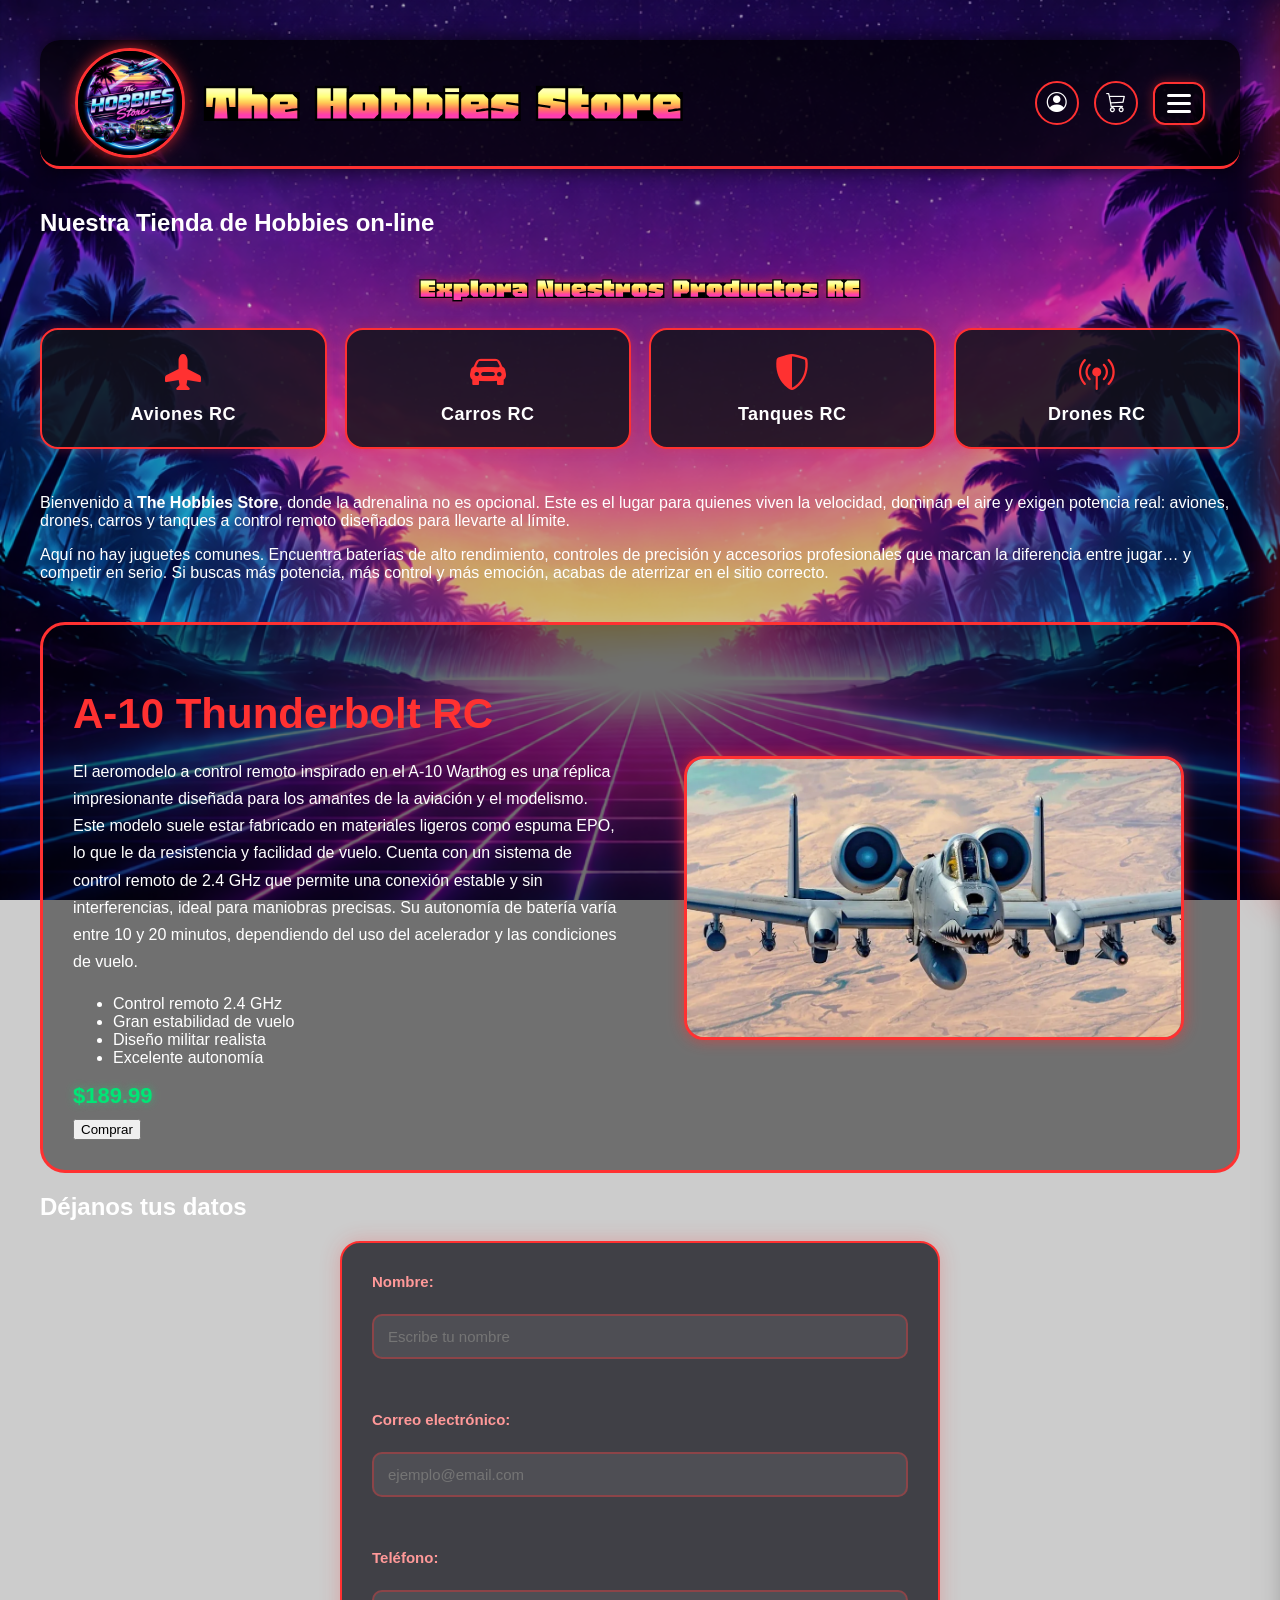
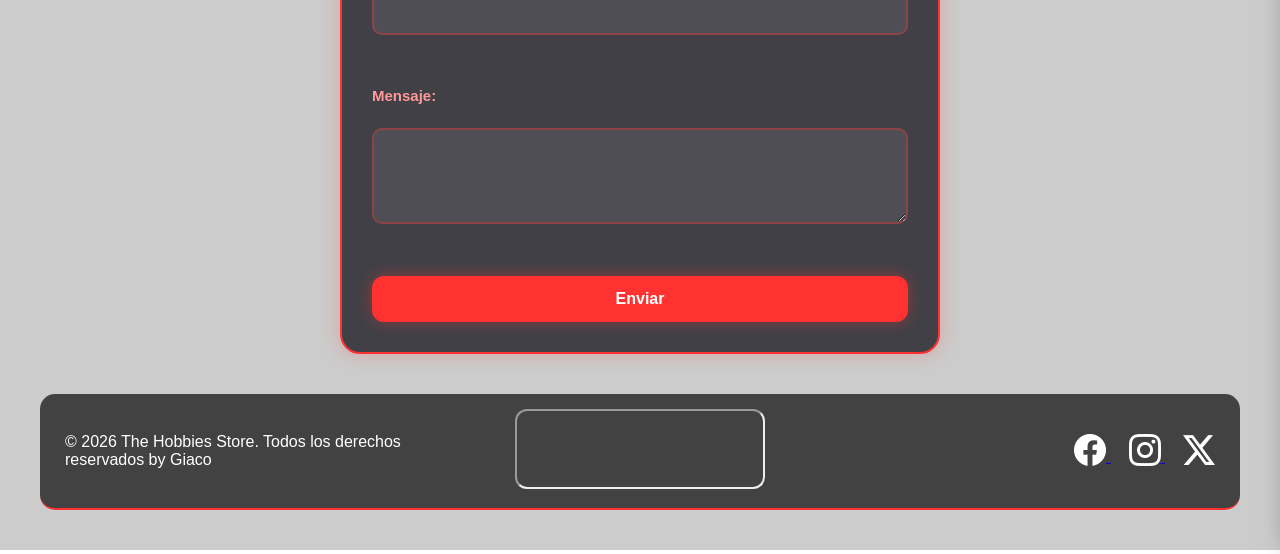
<file: index.html>
<!DOCTYPE html>
<html lang="es">
<head>
  <meta charset="UTF-8">
  <meta name="viewport" content="width=device-width, initial-scale=1.0">
  <meta name="description"
content="The Hobbies Store - Tienda de hobbies retro y neón con carros RC, tanques RC y productos coleccionables.">
   <meta name="Giaco"
content="Alejandro Navas">
  <title>The Hobbies Store</title>
 
  <link rel="stylesheet" href="css/styles.css">
  <link rel="shortcut icon" href="assets/Tienda de hobbies retro y neón.png" />
  <link href="https://fonts.googleapis.com/css2?family=Honk&display=swap" rel="stylesheet">
  <link rel="stylesheet" href="https://cdn.jsdelivr.net/npm/bootstrap-icons@1.11.1/font/bootstrap-icons.css">

</head>

<body>

<header class="header">

  <div class="logo-container">
    <img src="assets/Tienda de hobbies retro y neón.png" class="logo" alt="The Hobbies Store">
    <h1>The Hobbies Store</h1>
  </div>

  <!-- HEADER ACTIONS: LOGIN + CART -->
  <div class="header-actions">
    <span class="user-name" id="user-name"></span>
    <button class="logout-btn" id="logout-btn" style="display:none;" title="Cerrar sesión">Salir</button>
    <button id="login-btn" title="Iniciar sesión">
      <i class="bi bi-person-circle"></i>
    </button>
    <button id="cart-btn" title="Carrito de compras">
      <i class="bi bi-cart3"></i>
      <span id="cart-badge">0</span>
    </button>
  </div>

  <!-- HAMBURGER BUTTON -->
  <button class="hamburger" id="hamburger-btn" aria-label="Menú" aria-expanded="false">
    <span></span>
    <span></span>
    <span></span>
  </button>

  <!-- OFF-CANVAS NAV DRAWER -->
  <nav class="nav-menu" id="nav-menu">
    <div class="drawer-header">
      <span>Menú</span>
      <button class="drawer-close" aria-label="Cerrar menú">&times;</button>
    </div>
    <a href="index.html"><i class="bi bi-house-door-fill"></i> Inicio</a>
    <a href="aviones.html"><i class="bi bi-airplane-fill"></i> Aviones</a>
    <a href="carros.html"><i class="bi bi-car-front-fill"></i> Carros</a>
    <a href="Tanques.html"><i class="bi bi-shield-shaded"></i> Tanques</a>
    <a href="Drones.html"><i class="bi bi-broadcast-pin"></i> Drones</a>
    <a href="galeria.html"><i class="bi bi-images"></i> Galería</a>
  </nav>

</header>

<!-- LOGIN MODAL -->
<div class="login-modal" id="login-modal">
  <div class="login-modal-content">
    <button class="modal-close" id="login-close">&times;</button>
    
    <!-- Login Form -->
    <form id="login-form">
      <h2>Iniciar Sesión</h2>
      <label for="login-email">Correo electrónico</label>
      <input type="email" id="login-email" placeholder="ejemplo@email.com" required>
      <label for="login-pass">Contraseña</label>
      <input type="password" id="login-pass" placeholder="Tu contraseña" required>
      <button type="submit" class="login-submit">Entrar</button>
      <p class="switch-form">¿No tienes cuenta? <a href="#" id="show-register">Crear cuenta</a></p>
    </form>

    <!-- Register Form -->
    <form id="register-form" style="display:none;">
      <h2>Crear Cuenta</h2>
      <label for="reg-name">Nombre</label>
      <input type="text" id="reg-name" placeholder="Tu nombre" required>
      <label for="reg-email">Correo electrónico</label>
      <input type="email" id="reg-email" placeholder="ejemplo@email.com" required>
      <label for="reg-pass">Contraseña</label>
      <input type="password" id="reg-pass" placeholder="Crea una contraseña" required>
      <button type="submit" class="login-submit">Registrarse</button>
      <p class="switch-form">¿Ya tienes cuenta? <a href="#" id="show-login">Iniciar sesión</a></p>
    </form>
  </div>
</div>

<!-- CART PANEL -->
<div class="cart-panel" id="cart-panel">
  <div class="cart-panel-header">
    <h2>🛒 Mi Carrito</h2>
    <button class="cart-close-btn" id="cart-close">&times;</button>
  </div>
  <div class="cart-panel-body" id="cart-items">
    <p class="cart-empty">Tu carrito está vacío</p>
  </div>
  <div class="cart-panel-footer">
    <div class="cart-total" id="cart-total"></div>
    <button class="cart-clear-btn" id="cart-clear">Vaciar carrito</button>
  </div>
</div>

<h2><strong>Nuestra Tienda de Hobbies on-line</strong></h2>

<!-- CATEGORIAS DE PRODUCTOS -->
<section class="categories-nav">
  <h3>Explora Nuestros Productos RC</h3>
  <div class="category-cards">
    <a href="aviones.html" class="cat-card">
      <i class="bi bi-airplane-fill"></i>
      <span>Aviones RC</span>
    </a>
    <a href="carros.html" class="cat-card">
      <i class="bi bi-car-front-fill"></i>
      <span>Carros RC</span>
    </a>
    <a href="Tanques.html" class="cat-card">
      <i class="bi bi-shield-shaded"></i>
      <span>Tanques RC</span>
    </a>
    <a href="Drones.html" class="cat-card">
      <i class="bi bi-broadcast-pin"></i>
      <span>Drones RC</span>
    </a>
  </div>
</section>

<p>
Bienvenido a <strong>The Hobbies Store</strong>, donde la adrenalina no es opcional. Este es el lugar para quienes viven la velocidad, dominan el aire y exigen potencia real: aviones, drones, carros y tanques a control remoto diseñados para llevarte al límite.
</p>

<p>
Aquí no hay juguetes comunes. Encuentra baterías de alto rendimiento, controles de precisión y accesorios profesionales que marcan la diferencia entre jugar… y competir en serio. Si buscas más potencia, más control y más emoción, acabas de aterrizar en el sitio correcto.
</p>

<section class="featured-card">

    <div class="featured-text">

        <h2>A-10 Thunderbolt RC</h2>

        <p>
           El aeromodelo a control remoto inspirado en el A-10 Warthog es una réplica impresionante diseñada para los amantes de la aviación y el modelismo. Este modelo suele estar fabricado en materiales ligeros como espuma EPO, lo que le da resistencia y facilidad de vuelo. Cuenta con un sistema de control remoto de 2.4 GHz que permite una conexión estable y sin interferencias, ideal para maniobras precisas. Su autonomía de batería varía entre 10 y 20 minutos, dependiendo del uso del acelerador y las condiciones de vuelo.
        </p>

        <ul>

            <li>Control remoto 2.4 GHz</li>

            <li>Gran estabilidad de vuelo</li>

            <li>Diseño militar realista</li>

            <li>Excelente autonomía</li>

        </ul>

        <span class="product-price" data-price="189.99">$189.99</span>

        <button class="buy-btn">

            Comprar

        </button>

    </div>

    <div class="featured-image">

        <img src="assets\a10 hd2.webp" alt="A-10 Thunderbolt RC">

    </div>

</section>

   
  

<h2>Déjanos tus datos</h2>

<div class="formulario" id="contacto">
<form>

<label>Nombre:</label><br>
<input type="text" placeholder="Escribe tu nombre"><br><br>

<label>Correo electrónico:</label><br>
<input type="email" placeholder="ejemplo@email.com"><br><br>

<label>Teléfono:</label><br>
<input type="tel"><br><br>

<label>Mensaje:</label><br>
<textarea rows="4"></textarea><br><br>

<button type="submit">Enviar</button>

</form>
</div>

<footer id="redes">
  <div class="footer-left">
    <p>&copy; 2026 The Hobbies Store. Todos los derechos reservados by Giaco</p>
  </div>

  <nav class="footer-center">
    
    <div>
      <iframe data-testid="embed-iframe" style="border-radius:12px" src="https://open.spotify.com/embed/playlist/5Qq5ruRGG8yFppuVdHhmXH?utm_source=generator" width="250" height="80" frameBorder="1" allowfullscreen="" allow="autoplay; clipboard-write; encrypted-media; fullscreen; picture-in-picture" loading="lazy"></iframe>
    </div>
  </nav>

  <div class="footer-right">
    <a href="https://www.facebook.com">
  <i class="bi bi-facebook"></i>
</a>

<a href="https://www.instagram.com">
 <i class="bi bi-instagram"></i>
</a>
  

  
<a href="https://www.x.com">
  <i class="bi bi-twitter-x"></i>
</a>

</div>

</footer>

<script src="script.js"></script>

</body>
</html>
</file>
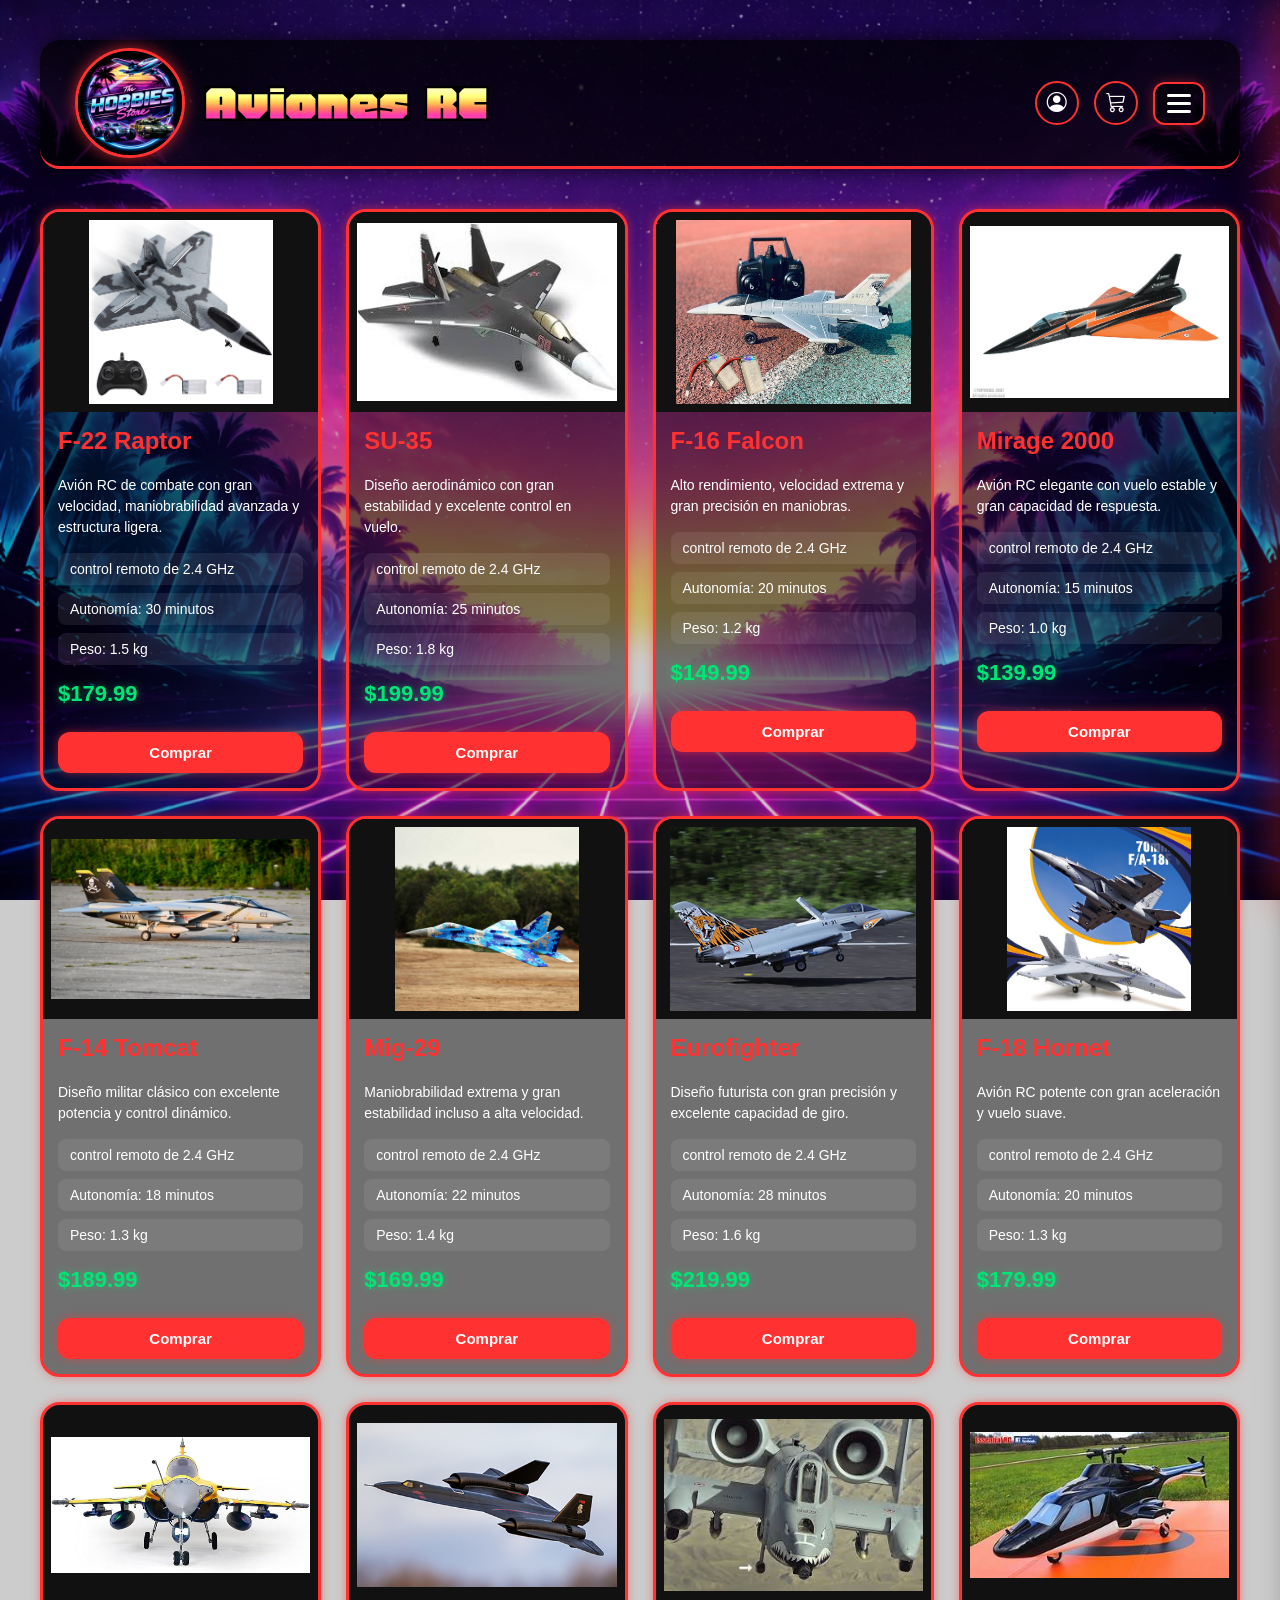
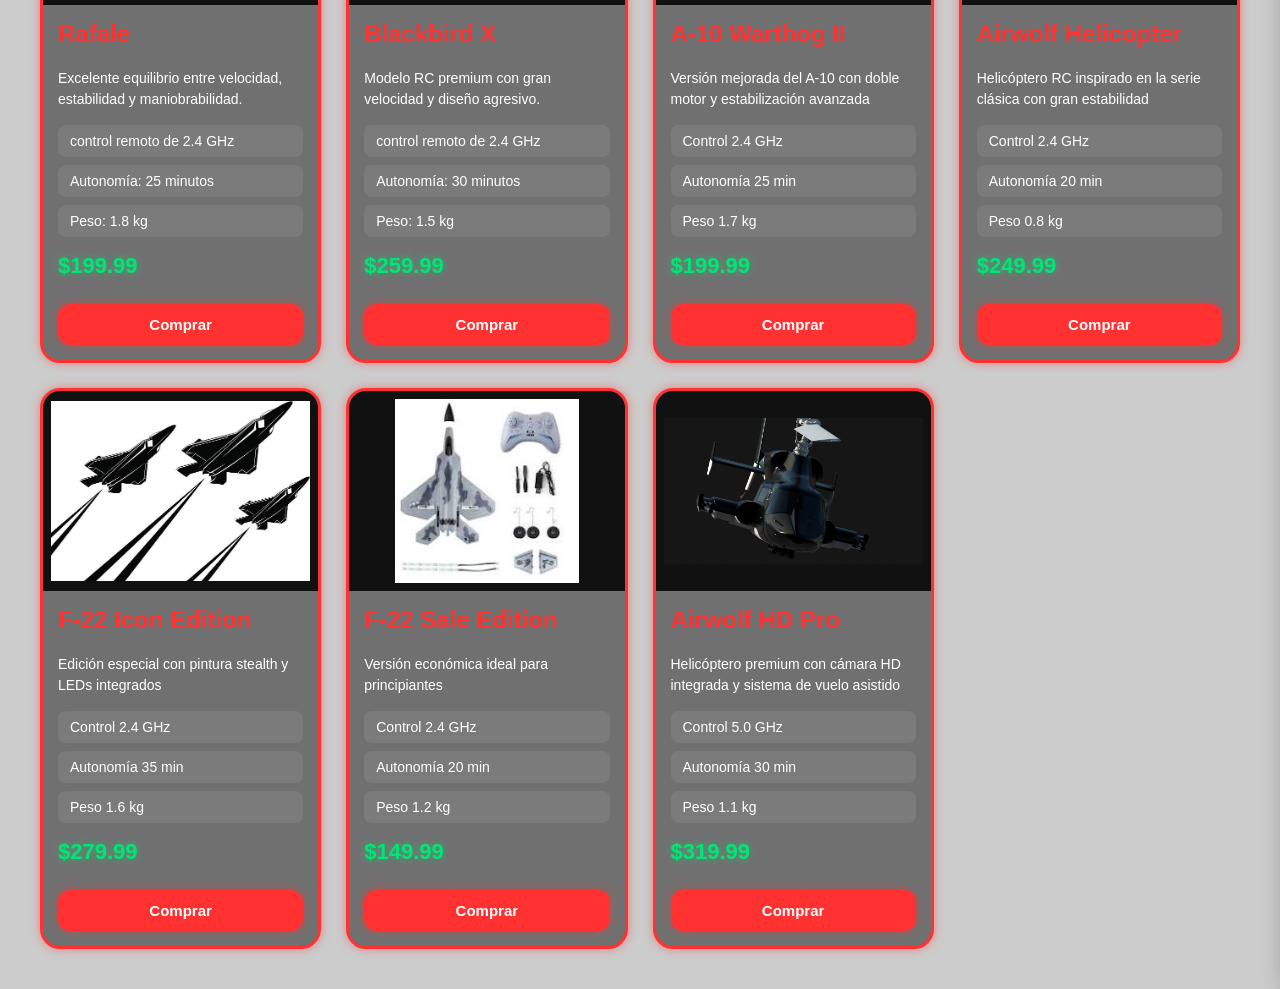
<file: aviones.html>
<!DOCTYPE html>
<html lang="es">
<head>
<meta charset="UTF-8">
<meta name="viewport" content="width=device-width, initial-scale=1.0">

<title>Aviones RC - The Hobbies Store</title>

<link rel="shortcut icon" href="assets/Tienda de hobbies retro y neón.png" />

<link href="https://fonts.googleapis.com/css2?family=Honk&display=swap" rel="stylesheet">

<link rel="stylesheet" href="css/styles.css">
<link rel="stylesheet" href="https://cdn.jsdelivr.net/npm/bootstrap-icons@1.11.1/font/bootstrap-icons.css">

</head>

<body>

<!-- HEADER -->
<header class="header">
    <div class="logo-container">
        <img src="assets/Tienda de hobbies retro y neón.png" class="logo">
        <h1>Aviones RC</h1>
    </div>
    <div class="header-actions">
        <span class="user-name" id="user-name"></span>
        <button class="logout-btn" id="logout-btn" style="display:none;" title="Cerrar sesión">Salir</button>
        <button id="login-btn" title="Iniciar sesión"><i class="bi bi-person-circle"></i></button>
        <button id="cart-btn" title="Carrito"><i class="bi bi-cart3"></i><span id="cart-badge">0</span></button>
    </div>
    <button class="hamburger" id="hamburger-btn" aria-label="Menú" aria-expanded="false">
        <span></span><span></span><span></span>
    </button>
    <nav class="nav-menu" id="nav-menu">
        <div class="drawer-header">
            <span>Menú</span>
            <button class="drawer-close" aria-label="Cerrar menú">&times;</button>
        </div>
        <a href="index.html"><i class="bi bi-house-door-fill"></i> Inicio</a>
        <a href="aviones.html"><i class="bi bi-airplane-fill"></i> Aviones</a>
        <a href="carros.html"><i class="bi bi-car-front-fill"></i> Carros</a>
        <a href="Tanques.html"><i class="bi bi-shield-shaded"></i> Tanques</a>
        <a href="Drones.html"><i class="bi bi-broadcast-pin"></i> Drones</a>
        <a href="galeria.html"><i class="bi bi-images"></i> Galería</a>
    </nav>
</header>

<!-- LOGIN MODAL -->
<div class="login-modal" id="login-modal">
  <div class="login-modal-content">
    <button class="modal-close" id="login-close">&times;</button>
    
    <!-- Login Form -->
    <form id="login-form">
      <h2>Iniciar Sesión</h2>
      <label for="login-email">Correo electrónico</label>
      <input type="email" id="login-email" placeholder="ejemplo@email.com" required>
      <label for="login-pass">Contraseña</label>
      <input type="password" id="login-pass" placeholder="Tu contraseña" required>
      <button type="submit" class="login-submit">Entrar</button>
      <p class="switch-form">¿No tienes cuenta? <a href="#" id="show-register">Crear cuenta</a></p>
    </form>

    <!-- Register Form -->
    <form id="register-form" style="display:none;">
      <h2>Crear Cuenta</h2>
      <label for="reg-name">Nombre</label>
      <input type="text" id="reg-name" placeholder="Tu nombre" required>
      <label for="reg-email">Correo electrónico</label>
      <input type="email" id="reg-email" placeholder="ejemplo@email.com" required>
      <label for="reg-pass">Contraseña</label>
      <input type="password" id="reg-pass" placeholder="Crea una contraseña" required>
      <button type="submit" class="login-submit">Registrarse</button>
      <p class="switch-form">¿Ya tienes cuenta? <a href="#" id="show-login">Iniciar sesión</a></p>
    </form>
  </div>
</div>

<!-- CART PANEL -->
<div class="cart-panel" id="cart-panel">
  <div class="cart-panel-header">
    <h2>🛒 Mi Carrito</h2>
    <button class="cart-close-btn" id="cart-close">&times;</button>
  </div>
  <div class="cart-panel-body" id="cart-items">
    <p class="cart-empty">Tu carrito está vacío</p>
  </div>
  <div class="cart-panel-footer">
    <div class="cart-total" id="cart-total"></div>
    <button class="cart-clear-btn" id="cart-clear">Vaciar carrito</button>
  </div>
</div>

<!-- GRID DE CARDS -->
<section class="cards-container">

    <!-- CARD 1 -->
    <div class="card-rc">
        <img src="assets/f22 sale 2.jpg" alt="F-22 Raptor">
        <div class="card-content">
            <h2>F-22 Raptor</h2>
            <p>
            Avión RC de combate con gran velocidad,
            maniobrabilidad avanzada y estructura ligera.
            </p>
            <ul>
                <li>control remoto de 2.4 GHz</li>
                <li>Autonomía: 30 minutos</li>
                <li>Peso: 1.5 kg</li>
            </ul>
            <span class="product-price" data-price="179.99">$179.99</span>
            <button class="buy-btn">Comprar</button>
        </div>
    </div>

    <!-- CARD 2 -->
    <div class="card-rc">
        <img src="assets/su35 rc.jpg" alt="SU-35">
        <div class="card-content">
            <h2>SU-35</h2>
            <p>
            Diseño aerodinámico con gran estabilidad
            y excelente control en vuelo.
            </p>
            <ul>
                <li>control remoto de 2.4 GHz</li>
                <li>Autonomía: 25 minutos</li>
                <li>Peso: 1.8 kg</li>
            </ul>
            <span class="product-price" data-price="199.99">$199.99</span>
            <button class="buy-btn">Comprar</button>
        </div>
    </div>

    <!-- CARD 3 -->
    <div class="card-rc">
        <img src="assets/f16 rc.jpg" alt="F-16 Falcon">
        <div class="card-content">
            <h2>F-16 Falcon</h2>
            <p>
            Alto rendimiento, velocidad extrema
            y gran precisión en maniobras.
            </p>
            <ul>
                <li>control remoto de 2.4 GHz</li>
                <li>Autonomía: 20 minutos</li>
                <li>Peso: 1.2 kg</li>
            </ul>
            <span class="product-price" data-price="149.99">$149.99</span>
            <button class="buy-btn">Comprar</button>
        </div>
    </div>

    <!-- CARD 4 -->
    <div class="card-rc">
        <img src="assets/mirage-2000 rc.jpg" alt="Mirage 2000">
        <div class="card-content">
            <h2>Mirage 2000</h2>
            <p>
            Avión RC elegante con vuelo estable
            y gran capacidad de respuesta.
            </p>
            <ul>
                <li>control remoto de 2.4 GHz</li>
                <li>Autonomía: 15 minutos</li>
                <li>Peso: 1.0 kg</li>
            </ul>
            <span class="product-price" data-price="139.99">$139.99</span>
            <button class="buy-btn">Comprar</button>
        </div>
    </div>

    <!-- CARD 5 -->
    <div class="card-rc">
        <img src="assets/f14 2.jpg" alt="F-14 Tomcat">
        <div class="card-content">
            <h2>F-14 Tomcat</h2>
            <p>
            Diseño militar clásico con excelente
            potencia y control dinámico.
            </p>
            <ul>
                <li>control remoto de 2.4 GHz</li>
                <li>Autonomía: 18 minutos</li>
                <li>Peso: 1.3 kg</li>
            </ul>   
            <span class="product-price" data-price="189.99">$189.99</span>
            <button class="buy-btn">Comprar</button>
        </div>
    </div>

    <!-- CARD 6 -->
    <div class="card-rc">
        <img src="assets/mig 29 rc.jpg" alt="Mig-29">
        <div class="card-content">
            <h2>Mig-29</h2>
            <p>
            Maniobrabilidad extrema y gran estabilidad
            incluso a alta velocidad.
            </p>
            <ul>
                <li>control remoto de 2.4 GHz</li>
                <li>Autonomía: 22 minutos</li>
                <li>Peso: 1.4 kg</li>
            </ul>   
            <span class="product-price" data-price="169.99">$169.99</span>
            <button class="buy-btn">Comprar</button>
        </div>
    </div>

    <!-- CARD 7 -->
    <div class="card-rc">
        <img src="assets/eurofighter rc.jpg" alt="Eurofighter">
        <div class="card-content">
            <h2>Eurofighter</h2>
            <p>
            Diseño futurista con gran precisión
            y excelente capacidad de giro.
            </p>
            <ul>
                <li>control remoto de 2.4 GHz</li>
                <li>Autonomía: 28 minutos</li>
                <li>Peso: 1.6 kg</li>
            </ul>
            <span class="product-price" data-price="219.99">$219.99</span>
            <button class="buy-btn">Comprar</button>
        </div>
    </div>

    <!-- CARD 8 -->
    <div class="card-rc">
        <img src="assets/f18 rc.jpg" alt="F-18 Hornet">
        <div class="card-content">
            <h2>F-18 Hornet</h2>
            <p>
            Avión RC potente con gran aceleración
            y vuelo suave.
            </p>
            <ul>
                <li>control remoto de 2.4 GHz</li>
                <li>Autonomía: 20 minutos</li>
                <li>Peso: 1.3 kg</li>
            </ul>
            <span class="product-price" data-price="179.99">$179.99</span>
            <button class="buy-btn">Comprar</button>
        </div>
    </div>

    <!-- CARD 9 -->
    <div class="card-rc">
        <img src="assets/rafale rc.jpg" alt="Rafale">
        <div class="card-content">
            <h2>Rafale</h2>
            <p>
            Excelente equilibrio entre velocidad,
            estabilidad y maniobrabilidad.
            </p>
            <ul>
                <li>control remoto de 2.4 GHz</li>
                <li>Autonomía: 25 minutos</li>
                <li>Peso: 1.8 kg</li>
            </ul>
            <span class="product-price" data-price="199.99">$199.99</span>
            <button class="buy-btn">Comprar</button>
        </div>
    </div>

    <!-- CARD 10 -->
    <div class="card-rc">
        <img src="assets/blackbird rc.jpg" alt="Blackbird X">
        <div class="card-content">
            <h2>Blackbird X</h2>
            <p>
            Modelo RC premium con gran velocidad
            y diseño agresivo.
            </p>
            <ul>
                <li>control remoto de 2.4 GHz</li>
                <li>Autonomía: 30 minutos</li>
                <li>Peso: 1.5 kg</li>
            </ul>
            <span class="product-price" data-price="259.99">$259.99</span>
            <button class="buy-btn">Comprar</button>
        </div>
    </div>

    <!-- CARD 11 -->
    <div class="card-rc">
        <img src="assets/a10 hd.jpg" alt="A-10 Warthog II">
        <div class="card-content">
            <h2>A-10 Warthog II</h2>
            <p>Versión mejorada del A-10 con doble motor y estabilización avanzada</p>
            <ul>
                <li>Control 2.4 GHz</li>
                <li>Autonomía 25 min</li>
                <li>Peso 1.7 kg</li>
            </ul>
            <span class="product-price" data-price="199.99">$199.99</span>
            <button class="buy-btn">Comprar</button>
        </div>
    </div>

    <!-- CARD 12 -->
    <div class="card-rc">
        <img src="assets/air wolf rc.jpg" alt="Airwolf Helicopter">
        <div class="card-content">
            <h2>Airwolf Helicopter</h2>
            <p>Helicóptero RC inspirado en la serie clásica con gran estabilidad</p>
            <ul>
                <li>Control 2.4 GHz</li>
                <li>Autonomía 20 min</li>
                <li>Peso 0.8 kg</li>
            </ul>
            <span class="product-price" data-price="249.99">$249.99</span>
            <button class="buy-btn">Comprar</button>
        </div>
    </div>

    <!-- CARD 13 -->
    <div class="card-rc">
        <img src="assets/f22 icon ok.jpg" alt="F-22 Icon Edition">
        <div class="card-content">
            <h2>F-22 Icon Edition</h2>
            <p>Edición especial con pintura stealth y LEDs integrados</p>
            <ul>
                <li>Control 2.4 GHz</li>
                <li>Autonomía 35 min</li>
                <li>Peso 1.6 kg</li>
            </ul>
            <span class="product-price" data-price="279.99">$279.99</span>
            <button class="buy-btn">Comprar</button>
        </div>
    </div>

    <!-- CARD 14 -->
    <div class="card-rc">
        <img src="assets/f22 sale.jpg" alt="F-22 Sale Edition">
        <div class="card-content">
            <h2>F-22 Sale Edition</h2>
            <p>Versión económica ideal para principiantes</p>
            <ul>
                <li>Control 2.4 GHz</li>
                <li>Autonomía 20 min</li>
                <li>Peso 1.2 kg</li>
            </ul>
            <span class="product-price" data-price="149.99">$149.99</span>
            <button class="buy-btn">Comprar</button>
        </div>
    </div>

    <!-- CARD 15 -->
    <div class="card-rc">
        <img src="assets/airwolf hd.jpg" alt="Airwolf HD Pro">
        <div class="card-content">
            <h2>Airwolf HD Pro</h2>
            <p>Helicóptero premium con cámara HD integrada y sistema de vuelo asistido</p>
            <ul>
                <li>Control 5.0 GHz</li>
                <li>Autonomía 30 min</li>
                <li>Peso 1.1 kg</li>
            </ul>
            <span class="product-price" data-price="319.99">$319.99</span>
            <button class="buy-btn">Comprar</button>
        </div>
    </div>

</section>

<script src="script.js"></script>
</body>
</html>
</file>
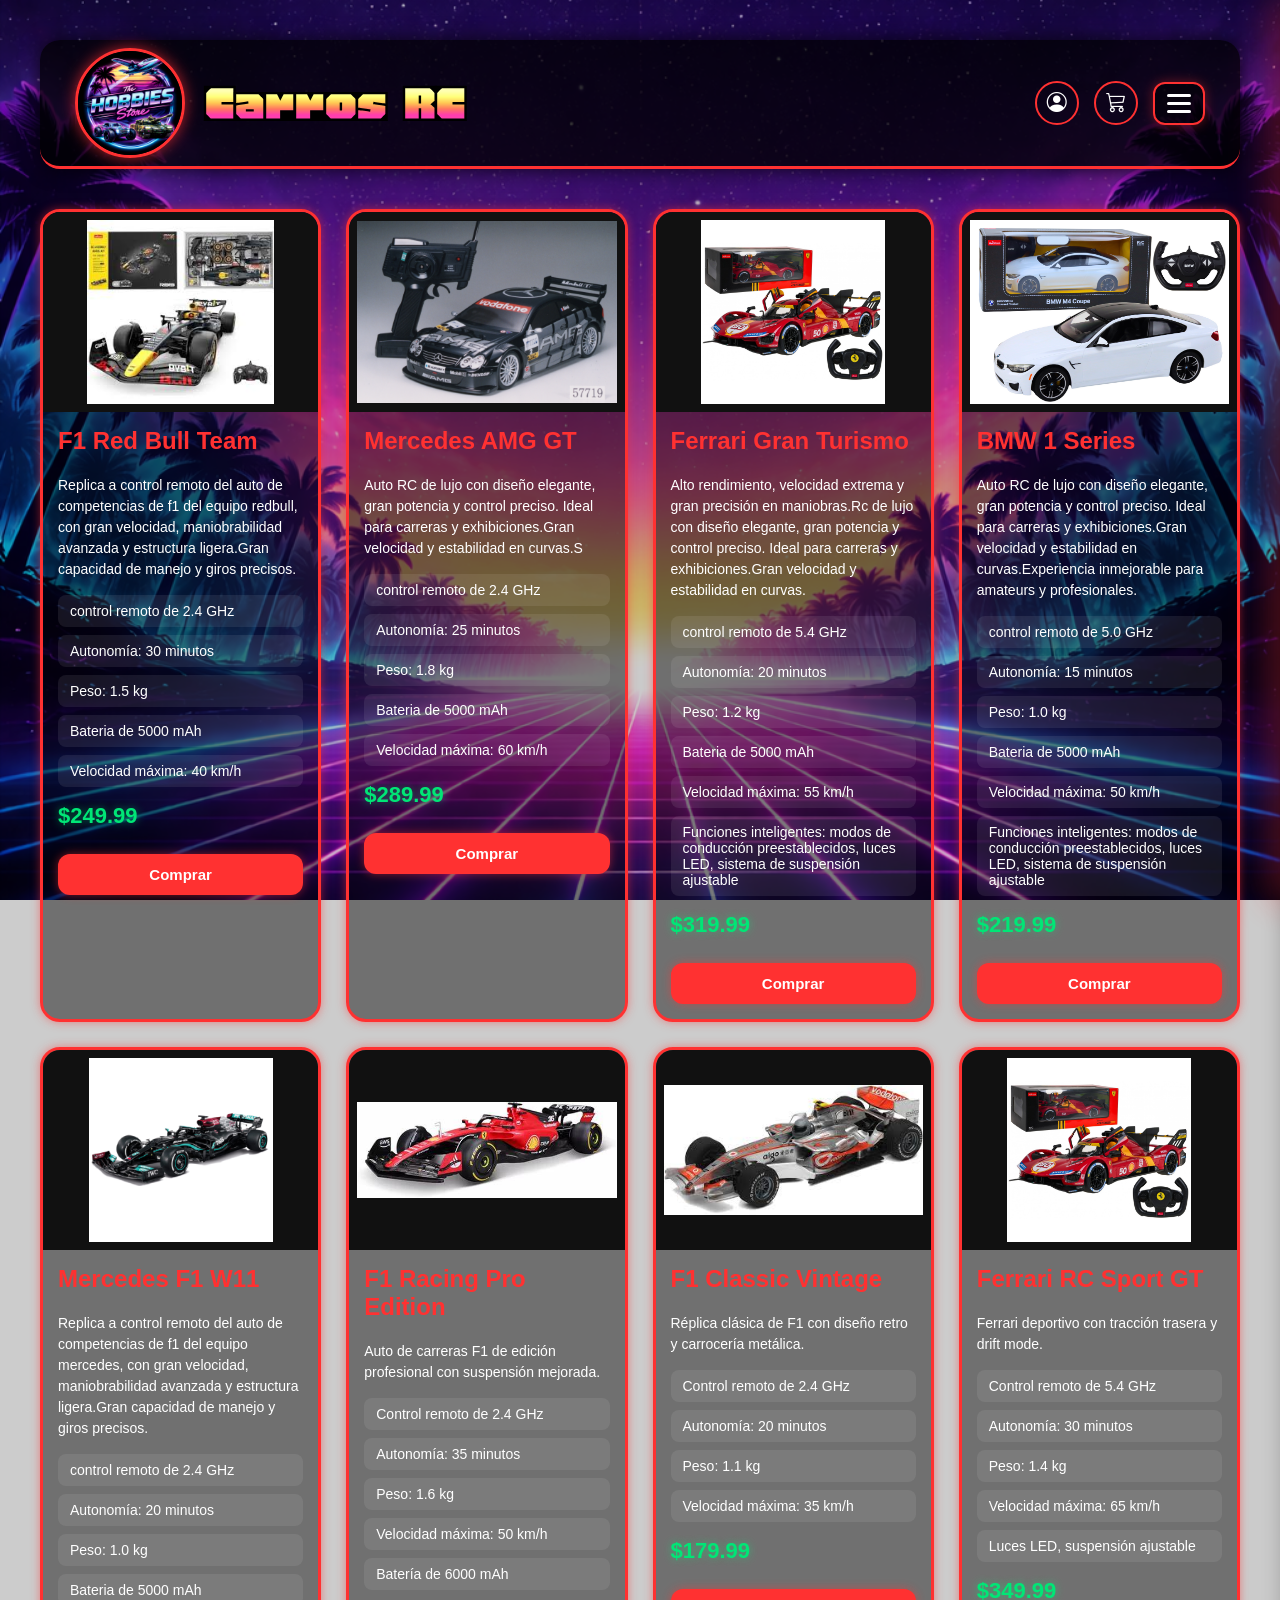
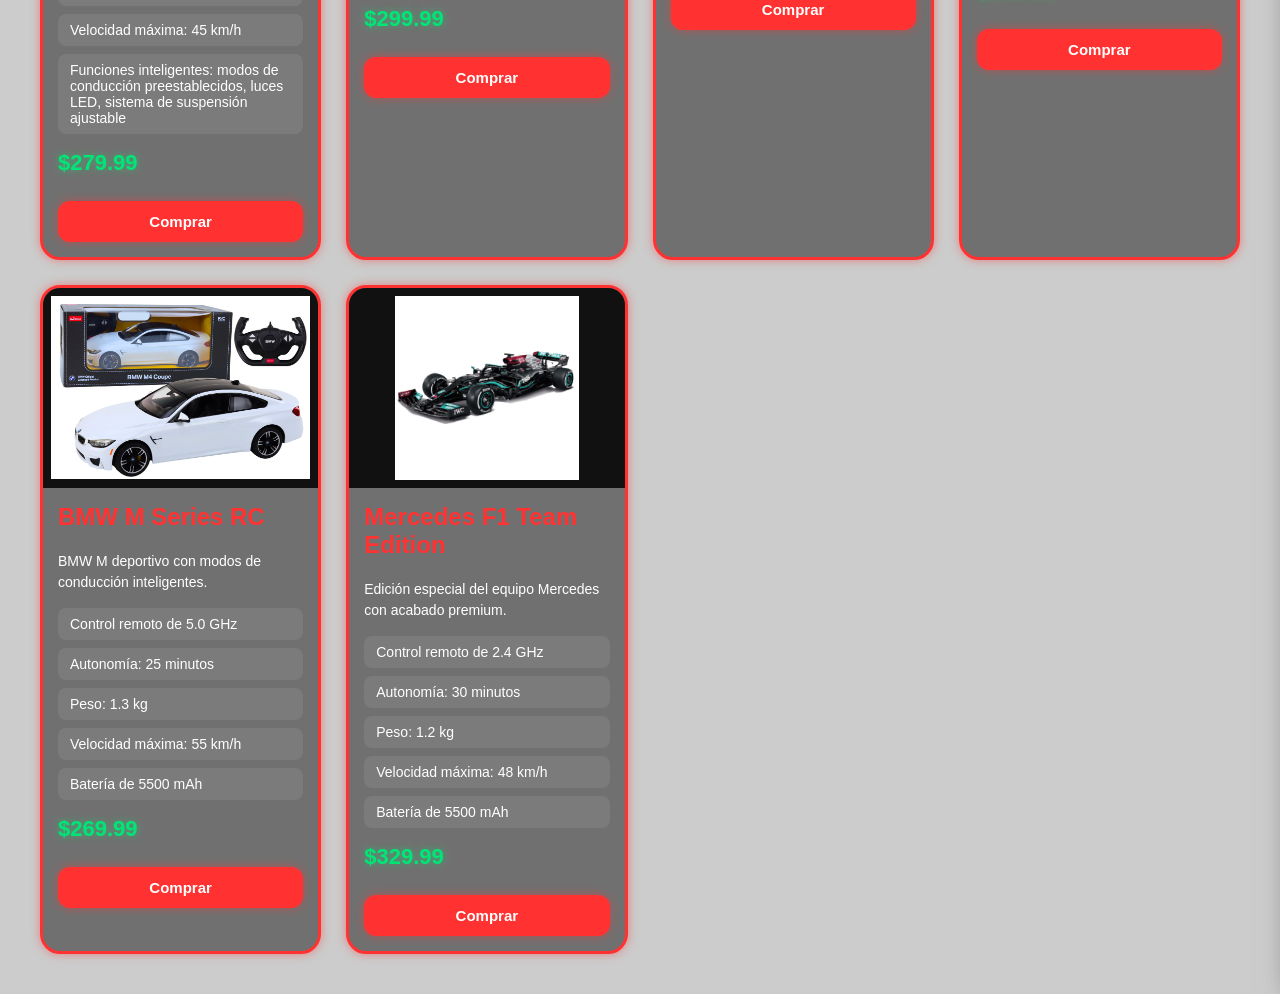
<file: carros.html>
<!DOCTYPE html>
<html lang="es">
<head>
<meta charset="UTF-8">
<meta name="viewport" content="width=device-width, initial-scale=1.0">
<meta name="description"
content="Explora carros RC de alta velocidad y lujo en The Hobbies Store. Modelos Ferrari, Mercedes y F1 con diseño realista.">

<title>Carros RC - The Hobbies Store</title>

<link rel="shortcut icon" href="assets/Tienda de hobbies retro y neón.png" />

<link href="https://fonts.googleapis.com/css2?family=Honk&display=swap" rel="stylesheet">
<link rel="stylesheet" href="https://cdn.jsdelivr.net/npm/bootstrap-icons@1.11.1/font/bootstrap-icons.css">
<link rel="stylesheet" href="css/styles.css">

</head>

<body>

<!-- HEADER -->
<header class="header">
    <div class="logo-container">
        <img src="assets/Tienda de hobbies retro y neón.png" class="logo" alt="The Hobbies Store">
        <h1>Carros RC</h1>
    </div>
    <div class="header-actions">
        <span class="user-name" id="user-name"></span>
        <button class="logout-btn" id="logout-btn" style="display:none;" title="Cerrar sesión">Salir</button>
        <button id="login-btn" title="Iniciar sesión"><i class="bi bi-person-circle"></i></button>
        <button id="cart-btn" title="Carrito"><i class="bi bi-cart3"></i><span id="cart-badge">0</span></button>
    </div>
    <button class="hamburger" id="hamburger-btn" aria-label="Menú" aria-expanded="false">
        <span></span><span></span><span></span>
    </button>
    <nav class="nav-menu" id="nav-menu">
        <div class="drawer-header">
            <span>Menú</span>
            <button class="drawer-close" aria-label="Cerrar menú">&times;</button>
        </div>
        <a href="index.html"><i class="bi bi-house-door-fill"></i> Inicio</a>
        <a href="aviones.html"><i class="bi bi-airplane-fill"></i> Aviones</a>
        <a href="carros.html"><i class="bi bi-car-front-fill"></i> Carros</a>
        <a href="Tanques.html"><i class="bi bi-shield-shaded"></i> Tanques</a>
        <a href="Drones.html"><i class="bi bi-broadcast-pin"></i> Drones</a>
        <a href="galeria.html"><i class="bi bi-images"></i> Galería</a>
    </nav>
</header>

<!-- LOGIN MODAL -->
<div class="login-modal" id="login-modal">
  <div class="login-modal-content">
    <button class="modal-close" id="login-close">&times;</button>
    <form id="login-form">
      <h2>Iniciar Sesión</h2>
      <label for="login-email">Correo electrónico</label>
      <input type="email" id="login-email" placeholder="ejemplo@email.com" required>
      <label for="login-pass">Contraseña</label>
      <input type="password" id="login-pass" placeholder="Tu contraseña" required>
      <button type="submit" class="login-submit">Entrar</button>
      <p class="switch-form">¿No tienes cuenta? <a href="#" id="show-register">Crear cuenta</a></p>
    </form>
    <form id="register-form" style="display:none;">
      <h2>Crear Cuenta</h2>
      <label for="reg-name">Nombre</label>
      <input type="text" id="reg-name" placeholder="Tu nombre" required>
      <label for="reg-email">Correo electrónico</label>
      <input type="email" id="reg-email" placeholder="ejemplo@email.com" required>
      <label for="reg-pass">Contraseña</label>
      <input type="password" id="reg-pass" placeholder="Crea una contraseña" required>
      <button type="submit" class="login-submit">Registrarse</button>
      <p class="switch-form">¿Ya tienes cuenta? <a href="#" id="show-login">Iniciar sesión</a></p>
    </form>
  </div>
</div>

<!-- CART PANEL -->
<div class="cart-panel" id="cart-panel">
  <div class="cart-panel-header">
    <h2>🛒 Mi Carrito</h2>
    <button class="cart-close-btn" id="cart-close">&times;</button>
  </div>
  <div class="cart-panel-body" id="cart-items">
    <p class="cart-empty">Tu carrito está vacío</p>
  </div>
  <div class="cart-panel-footer">
    <div class="cart-total" id="cart-total"></div>
    <button class="cart-clear-btn" id="cart-clear">Vaciar carrito</button>
  </div>
</div>

<!-- GRID DE CARDS -->
<section class="cards-container">

    <!-- CARD 1 -->
    <div class="card-rc">
        <img src="assets/f1 rc 2.jpg" alt="Radio controlled Red Bull F1 car with remote control on a clean studio background">
        <div class="card-content">
            <h2>F1 Red Bull Team</h2>
            <p>
           Replica a control remoto del auto de competencias de f1 del equipo redbull, con gran velocidad, maniobrabilidad avanzada y estructura ligera.Gran capacidad de manejo y giros precisos.
            </p>
            <ul>
                <li>control remoto de 2.4 GHz</li>
                <li>Autonomía: 30 minutos</li>
                <li>Peso: 1.5 kg</li>
                <li>Bateria de 5000 mAh</li>
                <li>Velocidad máxima: 40 km/h</li>
            </ul>
            <span class="product-price" data-price="249.99">$249.99</span>
            <button class="buy-btn">Comprar</button>
        </div>
    </div>

    <!-- CARD 2 -->
    <div class="card-rc">
        <img src="assets/mercedes rc.jpg" alt="Radio controlled Mercedes AMG GT model car shown from a front three quarter angle on a neutral background">
        <div class="card-content">
            <h2>Mercedes AMG GT</h2>
            <p>
            Auto RC de lujo con diseño elegante, gran potencia y control preciso. Ideal para carreras y exhibiciones.Gran velocidad y estabilidad en curvas.S
            </p>
            <ul>
                <li>control remoto de 2.4 GHz</li>
                <li>Autonomía: 25 minutos</li>
                <li>Peso: 1.8 kg</li>
                <li>Bateria de 5000 mAh</li>
                <li>Velocidad máxima: 60 km/h</li>
            </ul>
            <span class="product-price" data-price="289.99">$289.99</span>
            <button class="buy-btn">Comprar</button>
        </div>
    </div>

    <!-- CARD 3 -->
    <div class="card-rc">
        <img src="assets/ferrari rc.jpg" alt="Radio controlled Ferrari Gran Turismo sportscar model on a light background with sleek racing styling">
        <div class="card-content">
            <h2>Ferrari Gran Turismo</h2>
            <p>
            Alto rendimiento, velocidad extrema
            y gran precisión en maniobras.Rc de lujo con diseño elegante, gran potencia y control preciso. Ideal para carreras y exhibiciones.Gran velocidad y estabilidad en curvas.
            </p>
            <ul>
                <li>control remoto de 5.4 GHz</li>
                <li>Autonomía: 20 minutos</li>
                <li>Peso: 1.2 kg</li>
                <li>Bateria de 5000 mAh</li>
                <li>Velocidad máxima: 55 km/h</li>
                <li>Funciones inteligentes: modos de conducción preestablecidos, luces LED, sistema de suspensión ajustable</li>
            </ul>
            <span class="product-price" data-price="319.99">$319.99</span>
            <button class="buy-btn">Comprar</button>
        </div>
    </div>

    <!-- CARD 4 -->
    <div class="card-rc">
        <img src="assets/bmw 1.png" alt="Radio controlled BMW 1 Series model car shown from a front three quarter angle on a neutral background">
        <div class="card-content">
            <h2>BMW 1 Series</h2>
            <p>
            Auto RC de lujo con diseño elegante, gran potencia y control preciso. Ideal para carreras y exhibiciones.Gran velocidad y estabilidad en curvas.Experiencia inmejorable para amateurs y profesionales.
            </p>
            <ul>
                <li>control remoto de 5.0 GHz</li>
                <li>Autonomía: 15 minutos</li>
                <li>Peso: 1.0 kg</li>
                <li>Bateria de 5000 mAh</li>
                <li>Velocidad máxima: 50 km/h</li>  
                <li>Funciones inteligentes: modos de conducción preestablecidos, luces LED, sistema de suspensión ajustable</li>
            </ul>
            <span class="product-price" data-price="219.99">$219.99</span>
            <button class="buy-btn">Comprar</button>
        </div>
    </div>

    <!-- CARD 5 -->
    <div class="card-rc">
        <img src="assets/f1 mercedes.jpg" alt="Radio controlled Mercedes F1 W11 model car shown from a front three quarter angle on a neutral background">
        <div class="card-content">
            <h2>Mercedes F1 W11</h2>
            <p>
            Replica a control remoto del auto de competencias de f1 del equipo mercedes, con gran velocidad, maniobrabilidad avanzada y estructura ligera.Gran capacidad de manejo y giros precisos.
            </p>
            <ul>
                <li>control remoto de 2.4 GHz</li>
                <li>Autonomía: 20 minutos</li>
                <li>Peso: 1.0 kg</li>
                <li>Bateria de 5000 mAh</li>
                <li>Velocidad máxima: 45 km/h</li>  
                <li>Funciones inteligentes: modos de conducción preestablecidos, luces LED, sistema de suspensión ajustable</li>
            </ul>   
            <span class="product-price" data-price="279.99">$279.99</span>
            <button class="buy-btn">Comprar</button>
        </div>
    </div>

    <!-- CARD 6 -->
    <div class="card-rc">
        <img src="assets/f1 rc.jpg" alt="F1 Racing Pro Edition">
        <div class="card-content">
            <h2>F1 Racing Pro Edition</h2>
            <p>Auto de carreras F1 de edición profesional con suspensión mejorada.</p>
            <ul>
                <li>Control remoto de 2.4 GHz</li>
                <li>Autonomía: 35 minutos</li>
                <li>Peso: 1.6 kg</li>
                <li>Velocidad máxima: 50 km/h</li>
                <li>Batería de 6000 mAh</li>
            </ul>
            <span class="product-price" data-price="299.99">$299.99</span>
            <button class="buy-btn">Comprar</button>
        </div>
    </div>

    <!-- CARD 7 -->
    <div class="card-rc">
        <img src="assets/f1 png.jpg" alt="F1 Classic Vintage">
        <div class="card-content">
            <h2>F1 Classic Vintage</h2>
            <p>Réplica clásica de F1 con diseño retro y carrocería metálica.</p>
            <ul>
                <li>Control remoto de 2.4 GHz</li>
                <li>Autonomía: 20 minutos</li>
                <li>Peso: 1.1 kg</li>
                <li>Velocidad máxima: 35 km/h</li>
            </ul>
            <span class="product-price" data-price="179.99">$179.99</span>
            <button class="buy-btn">Comprar</button>
        </div>
    </div>

    <!-- CARD 8 -->
    <div class="card-rc">
        <img src="assets/ferrari rc.jpg" alt="Ferrari RC Sport GT">
        <div class="card-content">
            <h2>Ferrari RC Sport GT</h2>
            <p>Ferrari deportivo con tracción trasera y drift mode.</p>
            <ul>
                <li>Control remoto de 5.4 GHz</li>
                <li>Autonomía: 30 minutos</li>
                <li>Peso: 1.4 kg</li>
                <li>Velocidad máxima: 65 km/h</li>
                <li>Luces LED, suspensión ajustable</li>
            </ul>
            <span class="product-price" data-price="349.99">$349.99</span>
            <button class="buy-btn">Comprar</button>
        </div>
    </div>

    <!-- CARD 9 -->
    <div class="card-rc">
        <img src="assets/bmw 1.png" alt="BMW M Series RC">
        <div class="card-content">
            <h2>BMW M Series RC</h2>
            <p>BMW M deportivo con modos de conducción inteligentes.</p>
            <ul>
                <li>Control remoto de 5.0 GHz</li>
                <li>Autonomía: 25 minutos</li>
                <li>Peso: 1.3 kg</li>
                <li>Velocidad máxima: 55 km/h</li>
                <li>Batería de 5500 mAh</li>
            </ul>
            <span class="product-price" data-price="269.99">$269.99</span>
            <button class="buy-btn">Comprar</button>
        </div>
    </div>

    <!-- CARD 10 -->
    <div class="card-rc">
        <img src="assets/f1 mercedes.jpg" alt="Mercedes F1 Team Edition">
        <div class="card-content">
            <h2>Mercedes F1 Team Edition</h2>
            <p>Edición especial del equipo Mercedes con acabado premium.</p>
            <ul>
                <li>Control remoto de 2.4 GHz</li>
                <li>Autonomía: 30 minutos</li>
                <li>Peso: 1.2 kg</li>
                <li>Velocidad máxima: 48 km/h</li>
                <li>Batería de 5500 mAh</li>
            </ul>
            <span class="product-price" data-price="329.99">$329.99</span>
            <button class="buy-btn">Comprar</button>
        </div>
    </div>

</section>

<script src="script.js"></script>
</body>
</html>
</file>
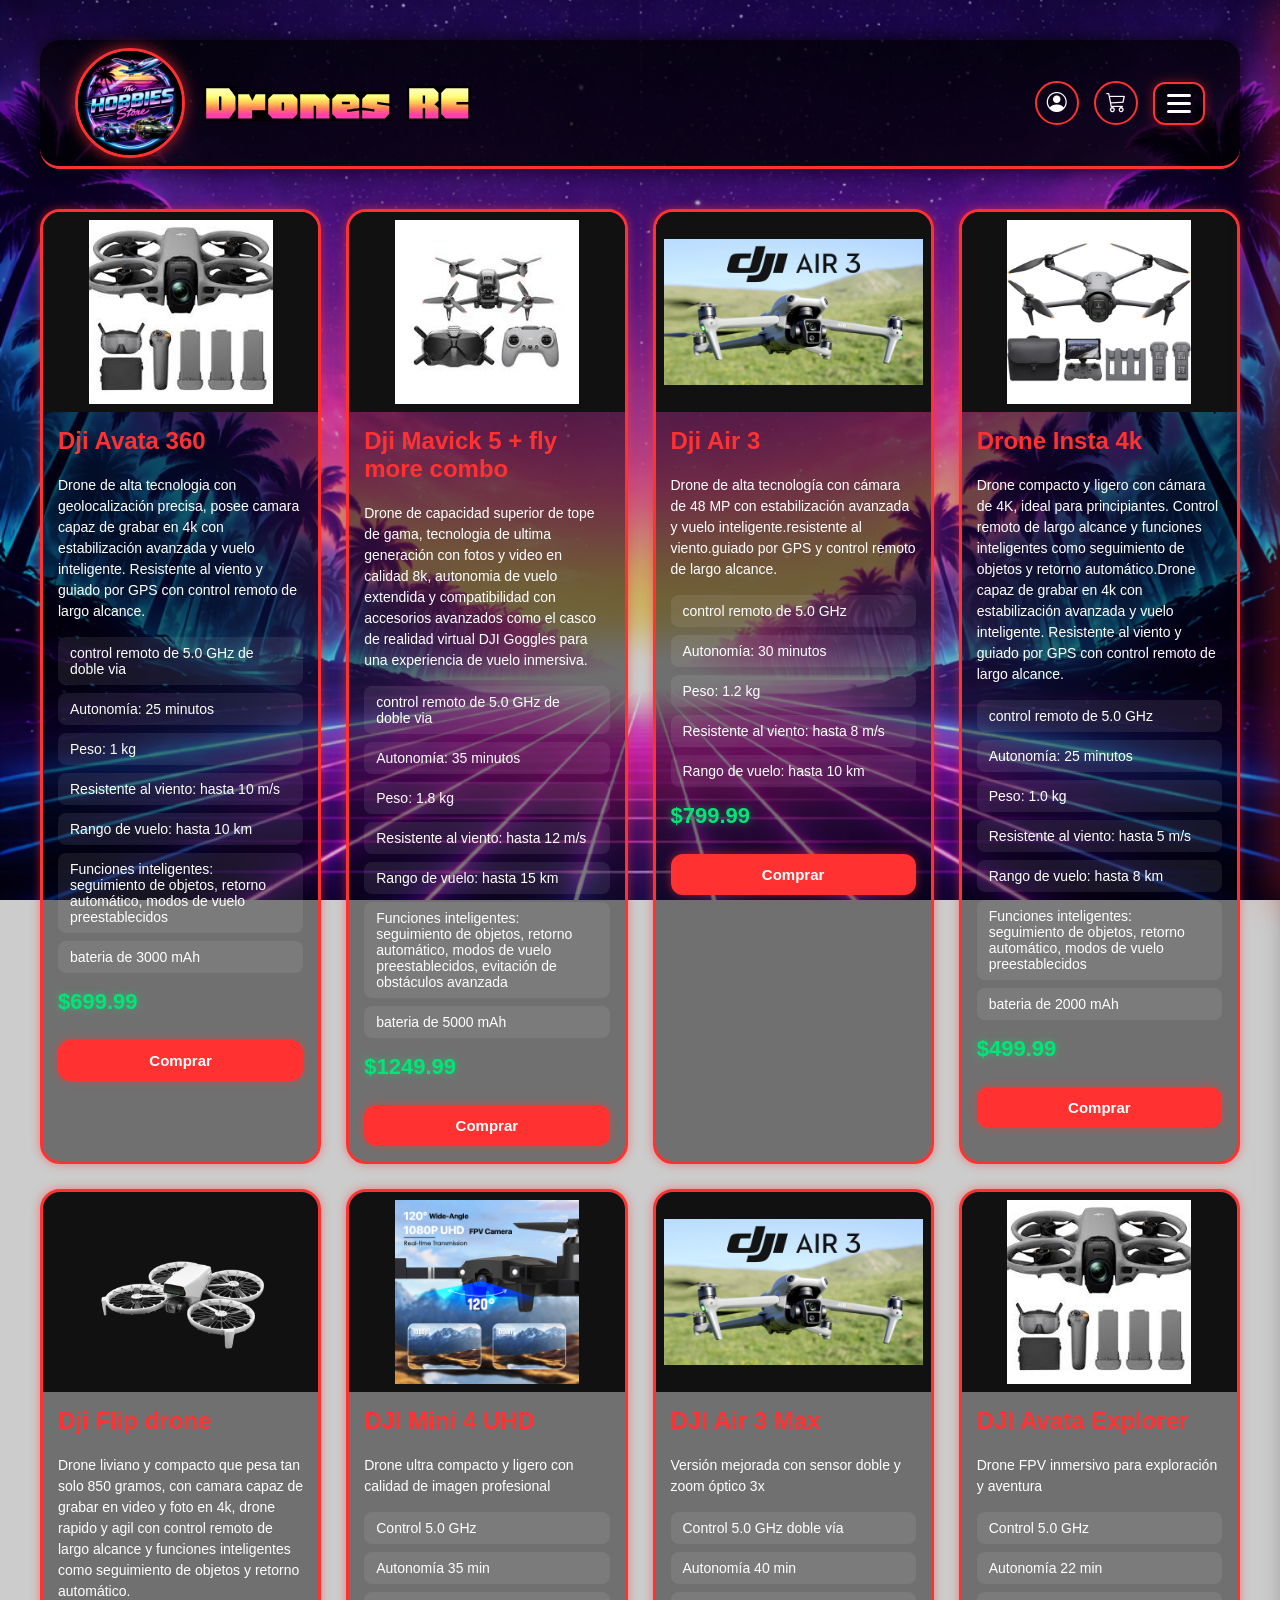
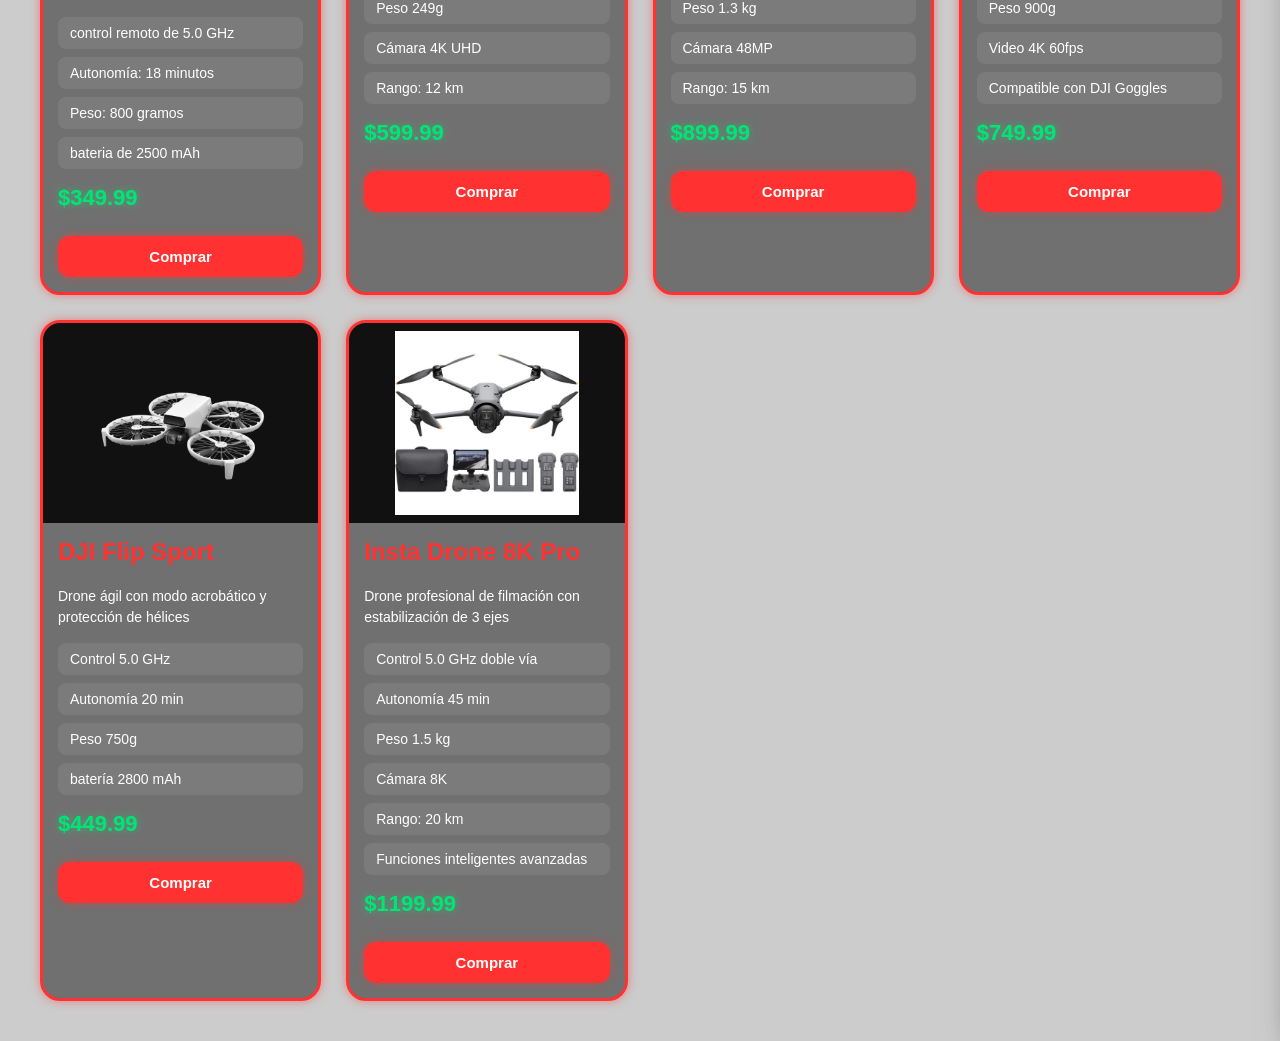
<file: Drones.html>
<!DOCTYPE html>
<html lang="es">
<head>
<meta charset="UTF-8">
<meta name="viewport" content="width=device-width, initial-scale=1.0">

<title>Drones RC - The Hobbies Store</title>

<link rel="shortcut icon" href="assets/Tienda de hobbies retro y neón.png" />

<link href="https://fonts.googleapis.com/css2?family=Honk&display=swap" rel="stylesheet">
<link rel="stylesheet" href="https://cdn.jsdelivr.net/npm/bootstrap-icons@1.11.1/font/bootstrap-icons.css">
<link rel="stylesheet" href="css/styles.css">

</head>

<body>

<!-- HEADER -->
<header class="header">
    <div class="logo-container">
        <img src="assets/Tienda de hobbies retro y neón.png" class="logo">
        <h1>Drones RC</h1>
    </div>
    <div class="header-actions">
        <span class="user-name" id="user-name"></span>
        <button class="logout-btn" id="logout-btn" style="display:none;" title="Cerrar sesión">Salir</button>
        <button id="login-btn" title="Iniciar sesión"><i class="bi bi-person-circle"></i></button>
        <button id="cart-btn" title="Carrito"><i class="bi bi-cart3"></i><span id="cart-badge">0</span></button>
    </div>
    <button class="hamburger" id="hamburger-btn" aria-label="Menú" aria-expanded="false">
        <span></span><span></span><span></span>
    </button>
    <nav class="nav-menu" id="nav-menu">
        <div class="drawer-header">
            <span>Menú</span>
            <button class="drawer-close" aria-label="Cerrar menú">&times;</button>
        </div>
        <a href="index.html"><i class="bi bi-house-door-fill"></i> Inicio</a>
        <a href="aviones.html"><i class="bi bi-airplane-fill"></i> Aviones</a>
        <a href="carros.html"><i class="bi bi-car-front-fill"></i> Carros</a>
        <a href="Tanques.html"><i class="bi bi-shield-shaded"></i> Tanques</a>
        <a href="Drones.html"><i class="bi bi-broadcast-pin"></i> Drones</a>
        <a href="galeria.html"><i class="bi bi-images"></i> Galería</a>
    </nav>
</header>

<!-- LOGIN MODAL -->
<div class="login-modal" id="login-modal">
  <div class="login-modal-content">
    <button class="modal-close" id="login-close">&times;</button>
    <form id="login-form">
      <h2>Iniciar Sesión</h2>
      <label for="login-email">Correo electrónico</label>
      <input type="email" id="login-email" placeholder="ejemplo@email.com" required>
      <label for="login-pass">Contraseña</label>
      <input type="password" id="login-pass" placeholder="Tu contraseña" required>
      <button type="submit" class="login-submit">Entrar</button>
      <p class="switch-form">¿No tienes cuenta? <a href="#" id="show-register">Crear cuenta</a></p>
    </form>
    <form id="register-form" style="display:none;">
      <h2>Crear Cuenta</h2>
      <label for="reg-name">Nombre</label>
      <input type="text" id="reg-name" placeholder="Tu nombre" required>
      <label for="reg-email">Correo electrónico</label>
      <input type="email" id="reg-email" placeholder="ejemplo@email.com" required>
      <label for="reg-pass">Contraseña</label>
      <input type="password" id="reg-pass" placeholder="Crea una contraseña" required>
      <button type="submit" class="login-submit">Registrarse</button>
      <p class="switch-form">¿Ya tienes cuenta? <a href="#" id="show-login">Iniciar sesión</a></p>
    </form>
  </div>
</div>

<!-- CART PANEL -->
<div class="cart-panel" id="cart-panel">
  <div class="cart-panel-header">
    <h2>🛒 Mi Carrito</h2>
    <button class="cart-close-btn" id="cart-close">&times;</button>
  </div>
  <div class="cart-panel-body" id="cart-items">
    <p class="cart-empty">Tu carrito está vacío</p>
  </div>
  <div class="cart-panel-footer">
    <div class="cart-total" id="cart-total"></div>
    <button class="cart-clear-btn" id="cart-clear">Vaciar carrito</button>
  </div>
</div>

<!-- GRID DE CARDS -->
<section class="cards-container">

    <!-- CARD 1 -->
    <div class="card-rc">
        <img src="assets/dron dji avata 360.jpg" alt="Dji Avata 360">
        <div class="card-content">
            <h2>Dji Avata 360</h2>
            <p>
            Drone de alta tecnologia con geolocalización precisa, posee camara capaz de grabar en 4k con estabilización avanzada y vuelo inteligente. Resistente al viento y guiado por GPS con control remoto de largo alcance.
            </p>
            <ul>
                <li>control remoto de 5.0 GHz de doble via</li>
                <li>Autonomía: 25 minutos</li>
                <li>Peso: 1 kg</li>
                <li>Resistente al viento: hasta 10 m/s</li>
                <li>Rango de vuelo: hasta 10 km</li>
                <li>Funciones inteligentes: seguimiento de objetos, retorno automático, modos de vuelo preestablecidos</li>
                <li>bateria de 3000 mAh</li>
            </ul>
            <span class="product-price" data-price="699.99">$699.99</span>
            <button class="buy-btn">Comprar</button>
        </div>
    </div>

    <!-- CARD 2 -->
    <div class="card-rc">
        <img src="assets/dron dji more combo + helmet visor.jpg" alt="Dji Mavick 5 + fly more combo">
        <div class="card-content">
            <h2>Dji Mavick 5 + fly more combo</h2>
            <p>
            Drone de capacidad superior de tope de gama, tecnologia de ultima generación con fotos y video en calidad 8k, autonomia de vuelo extendida y compatibilidad con accesorios avanzados como el casco de realidad virtual DJI Goggles para una experiencia de vuelo inmersiva.
            </p>
            <ul>
                <li>control remoto de 5.0 GHz de doble via</li>
                <li>Autonomía: 35 minutos</li>
                <li>Peso: 1.8 kg</li>
                <li>Resistente al viento: hasta 12 m/s</li>
                <li>Rango de vuelo: hasta 15 km</li>
                <li>Funciones inteligentes: seguimiento de objetos, retorno automático, modos de vuelo preestablecidos, evitación de obstáculos avanzada</li>
                <li>bateria de 5000 mAh</li>
            </ul>
            <span class="product-price" data-price="1249.99">$1249.99</span>
            <button class="buy-btn">Comprar</button>
        </div>
    </div>

    <!-- CARD 3 -->
    <div class="card-rc">
        <img src="assets/drone dji air 3.jpg" alt="Dji Air 3">
        <div class="card-content">
            <h2>Dji Air 3</h2>
            <p>
            Drone de alta tecnología con cámara de 48 MP con estabilización avanzada y vuelo inteligente.resistente al viento.guiado por GPS y control remoto de largo alcance.
            </p>
            <ul>
                <li>control remoto de 5.0 GHz</li>
                <li>Autonomía: 30 minutos</li>
                <li>Peso: 1.2 kg</li>
                <li>Resistente al viento: hasta 8 m/s</li>
                <li>Rango de vuelo: hasta 10 km</li>
            </ul>
            <span class="product-price" data-price="799.99">$799.99</span>
            <button class="buy-btn">Comprar</button>
        </div>
    </div>

    <!-- CARD 4 -->
    <div class="card-rc">
        <img src="assets/drone insta 4k + combo.jpg" alt="Drone Insta 4k">
        <div class="card-content">
            <h2>Drone Insta 4k</h2>
            <p>
            Drone compacto y ligero con cámara de 4K, ideal para principiantes. Control remoto de largo alcance y funciones inteligentes como seguimiento de objetos y retorno automático.Drone capaz de grabar en 4k con estabilización avanzada y vuelo inteligente. Resistente al viento y guiado por GPS con control remoto de largo alcance.
            </p>
            <ul>
                <li>control remoto de 5.0 GHz</li>
                <li>Autonomía: 25 minutos</li>
                <li>Peso: 1.0 kg</li>
                <li>Resistente al viento: hasta 5 m/s</li>
                <li>Rango de vuelo: hasta 8 km</li>
                <li>Funciones inteligentes: seguimiento de objetos, retorno automático, modos de vuelo preestablecidos</li>
                <li>bateria de 2000 mAh</li>
            </ul>
            <span class="product-price" data-price="499.99">$499.99</span>
            <button class="buy-btn">Comprar</button>
        </div>
    </div>

    <!-- CARD 5 -->
    <div class="card-rc">
        <img src="assets/dji flip.png" alt="Dji Flip drone">
        <div class="card-content">
            <h2>Dji Flip drone</h2>
            <p>
            Drone liviano y compacto que pesa tan solo 850 gramos, con camara capaz de grabar en video y foto en 4k, drone rapido y agil con control remoto de largo alcance y funciones inteligentes como seguimiento de objetos y retorno automático.
            </p>
            <ul>
                <li>control remoto de 5.0 GHz</li>
                <li>Autonomía: 18 minutos</li>
                <li>Peso: 800 gramos</li>
                <li>bateria de 2500 mAh</li>
            </ul>
            <span class="product-price" data-price="349.99">$349.99</span>
            <button class="buy-btn">Comprar</button>
        </div>
    </div>

    <!-- CARD 6 -->
    <div class="card-rc">
        <img src="assets/mini dron dji uhd.jpg" alt="DJI Mini 4 UHD">
        <div class="card-content">
            <h2>DJI Mini 4 UHD</h2>
            <p>Drone ultra compacto y ligero con calidad de imagen profesional</p>
            <ul>
                <li>Control 5.0 GHz</li>
                <li>Autonomía 35 min</li>
                <li>Peso 249g</li>
                <li>Cámara 4K UHD</li>
                <li>Rango: 12 km</li>
            </ul>
            <span class="product-price" data-price="599.99">$599.99</span>
            <button class="buy-btn">Comprar</button>
        </div>
    </div>

    <!-- CARD 7 -->
    <div class="card-rc">
        <img src="assets/drone dji air 3.jpg" alt="DJI Air 3 Max">
        <div class="card-content">
            <h2>DJI Air 3 Max</h2>
            <p>Versión mejorada con sensor doble y zoom óptico 3x</p>
            <ul>
                <li>Control 5.0 GHz doble vía</li>
                <li>Autonomía 40 min</li>
                <li>Peso 1.3 kg</li>
                <li>Cámara 48MP</li>
                <li>Rango: 15 km</li>
            </ul>
            <span class="product-price" data-price="899.99">$899.99</span>
            <button class="buy-btn">Comprar</button>
        </div>
    </div>

    <!-- CARD 8 -->
    <div class="card-rc">
        <img src="assets/dron dji avata 360.jpg" alt="DJI Avata Explorer">
        <div class="card-content">
            <h2>DJI Avata Explorer</h2>
            <p>Drone FPV inmersivo para exploración y aventura</p>
            <ul>
                <li>Control 5.0 GHz</li>
                <li>Autonomía 22 min</li>
                <li>Peso 900g</li>
                <li>Video 4K 60fps</li>
                <li>Compatible con DJI Goggles</li>
            </ul>
            <span class="product-price" data-price="749.99">$749.99</span>
            <button class="buy-btn">Comprar</button>
        </div>
    </div>

    <!-- CARD 9 -->
    <div class="card-rc">
        <img src="assets/dji flip.png" alt="DJI Flip Sport">
        <div class="card-content">
            <h2>DJI Flip Sport</h2>
            <p>Drone ágil con modo acrobático y protección de hélices</p>
            <ul>
                <li>Control 5.0 GHz</li>
                <li>Autonomía 20 min</li>
                <li>Peso 750g</li>
                <li>batería 2800 mAh</li>
            </ul>
            <span class="product-price" data-price="449.99">$449.99</span>
            <button class="buy-btn">Comprar</button>
        </div>
    </div>

    <!-- CARD 10 -->
    <div class="card-rc">
        <img src="assets/drone insta 4k + combo.jpg" alt="Insta Drone 8K Pro">
        <div class="card-content">
            <h2>Insta Drone 8K Pro</h2>
            <p>Drone profesional de filmación con estabilización de 3 ejes</p>
            <ul>
                <li>Control 5.0 GHz doble vía</li>
                <li>Autonomía 45 min</li>
                <li>Peso 1.5 kg</li>
                <li>Cámara 8K</li>
                <li>Rango: 20 km</li>
                <li>Funciones inteligentes avanzadas</li>
            </ul>
            <span class="product-price" data-price="1199.99">$1199.99</span>
            <button class="buy-btn">Comprar</button>
        </div>
    </div>

</section>

<script src="script.js"></script>
</body>
</html>
</file>
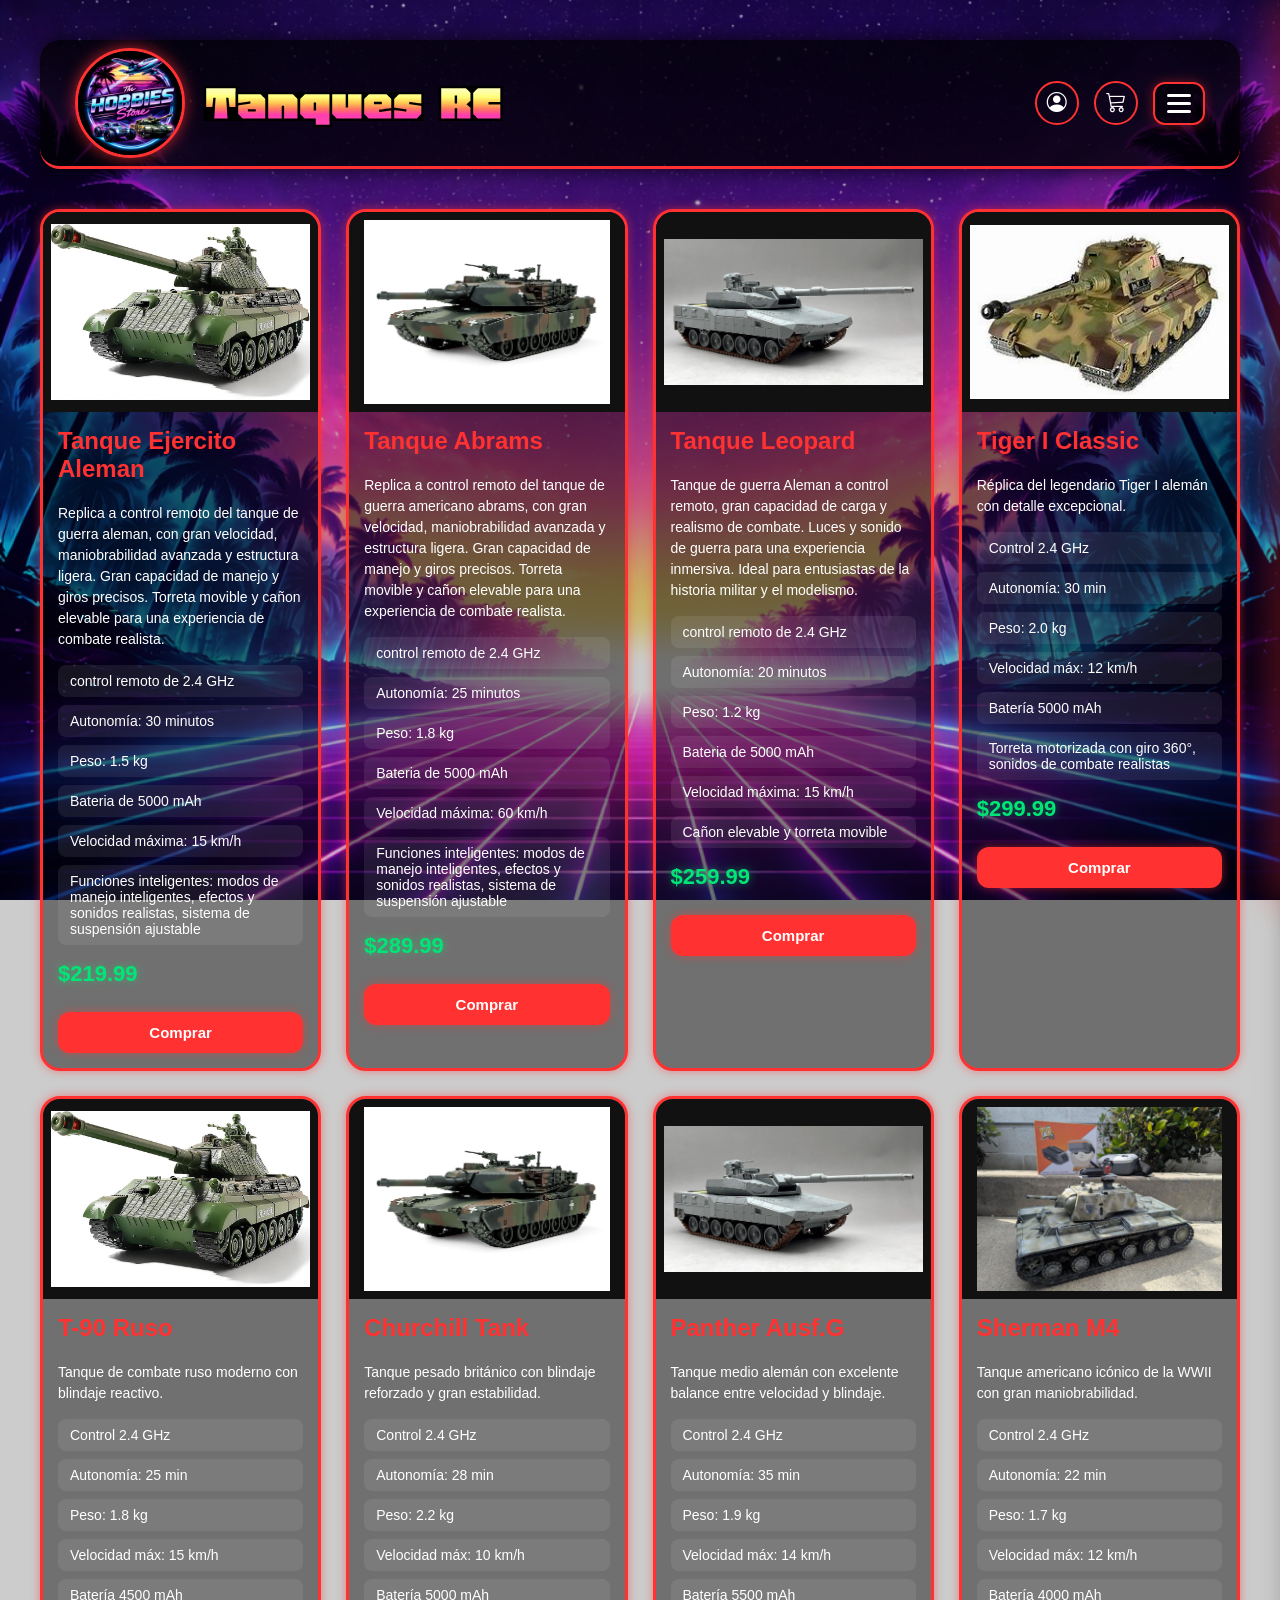
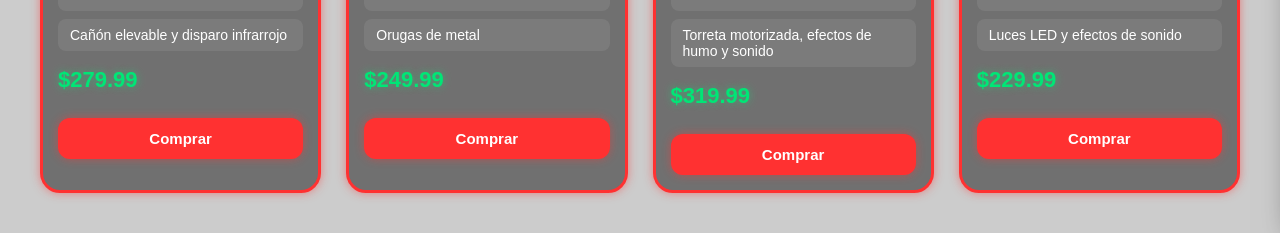
<file: Tanques.html>
<!DOCTYPE html>
<html lang="es">
<head>
    <meta charset="UTF-8">
    <meta name="viewport" content="width=device-width, initial-scale=1.0">
    <meta name="description" content="Descubre tanques RC de colección con gran detalle, potencia y maniobrabilidad en The Hobbies Store.">
    <title>Tanques RC - The Hobbies Store</title>
    <link rel="shortcut icon" href="assets/Tienda de hobbies retro y neón.png" />
    <link href="https://fonts.googleapis.com/css2?family=Honk&display=swap" rel="stylesheet">
    <link rel="stylesheet" href="https://cdn.jsdelivr.net/npm/bootstrap-icons@1.11.1/font/bootstrap-icons.css">
    <link rel="stylesheet" href="css/styles.css">
</head>
<body>

<!-- HEADER -->
<header class="header">
    <div class="logo-container">
        <img src="assets/Tienda de hobbies retro y neón.png" class="logo">
        <h1>Tanques RC</h1>
    </div>
    <div class="header-actions">
        <span class="user-name" id="user-name"></span>
        <button class="logout-btn" id="logout-btn" style="display:none;" title="Cerrar sesión">Salir</button>
        <button id="login-btn" title="Iniciar sesión"><i class="bi bi-person-circle"></i></button>
        <button id="cart-btn" title="Carrito"><i class="bi bi-cart3"></i><span id="cart-badge">0</span></button>
    </div>
    <button class="hamburger" id="hamburger-btn" aria-label="Menú" aria-expanded="false">
        <span></span><span></span><span></span>
    </button>
    <nav class="nav-menu" id="nav-menu">
        <div class="drawer-header">
            <span>Menú</span>
            <button class="drawer-close" aria-label="Cerrar menú">&times;</button>
        </div>
        <a href="index.html"><i class="bi bi-house-door-fill"></i> Inicio</a>
        <a href="aviones.html"><i class="bi bi-airplane-fill"></i> Aviones</a>
        <a href="carros.html"><i class="bi bi-car-front-fill"></i> Carros</a>
        <a href="Tanques.html"><i class="bi bi-shield-shaded"></i> Tanques</a>
        <a href="Drones.html"><i class="bi bi-broadcast-pin"></i> Drones</a>
        <a href="galeria.html"><i class="bi bi-images"></i> Galería</a>
    </nav>
</header>

<!-- LOGIN MODAL -->
<div class="login-modal" id="login-modal">
  <div class="login-modal-content">
    <button class="modal-close" id="login-close">&times;</button>
    <form id="login-form">
      <h2>Iniciar Sesión</h2>
      <label for="login-email">Correo electrónico</label>
      <input type="email" id="login-email" placeholder="ejemplo@email.com" required>
      <label for="login-pass">Contraseña</label>
      <input type="password" id="login-pass" placeholder="Tu contraseña" required>
      <button type="submit" class="login-submit">Entrar</button>
      <p class="switch-form">¿No tienes cuenta? <a href="#" id="show-register">Crear cuenta</a></p>
    </form>
    <form id="register-form" style="display:none;">
      <h2>Crear Cuenta</h2>
      <label for="reg-name">Nombre</label>
      <input type="text" id="reg-name" placeholder="Tu nombre" required>
      <label for="reg-email">Correo electrónico</label>
      <input type="email" id="reg-email" placeholder="ejemplo@email.com" required>
      <label for="reg-pass">Contraseña</label>
      <input type="password" id="reg-pass" placeholder="Crea una contraseña" required>
      <button type="submit" class="login-submit">Registrarse</button>
      <p class="switch-form">¿Ya tienes cuenta? <a href="#" id="show-login">Iniciar sesión</a></p>
    </form>
  </div>
</div>

<!-- CART PANEL -->
<div class="cart-panel" id="cart-panel">
  <div class="cart-panel-header">
    <h2>🛒 Mi Carrito</h2>
    <button class="cart-close-btn" id="cart-close">&times;</button>
  </div>
  <div class="cart-panel-body" id="cart-items">
    <p class="cart-empty">Tu carrito está vacío</p>
  </div>
  <div class="cart-panel-footer">
    <div class="cart-total" id="cart-total"></div>
    <button class="cart-clear-btn" id="cart-clear">Vaciar carrito</button>
  </div>
</div>

<!-- GRID DE CARDS -->
<section class="cards-container tanks-page">

    <!-- CARD 1 -->
    <div class="card-rc">
        <img src="assets/tanque 1.jpg" alt="Tanque Ejercito Aleman">
        <div class="card-content">
            <h2>Tanque Ejercito Aleman</h2>
            <p>
                Replica a control remoto del tanque de guerra aleman, con gran velocidad, maniobrabilidad avanzada y estructura ligera. Gran capacidad de manejo y giros precisos. Torreta movible y cañon elevable para una experiencia de combate realista.
            </p>
            <ul>
                <li>control remoto de 2.4 GHz</li>
                <li>Autonomía: 30 minutos</li>
                <li>Peso: 1.5 kg</li>
                <li>Bateria de 5000 mAh</li>
                <li>Velocidad máxima: 15 km/h</li>
                <li>Funciones inteligentes: modos de manejo inteligentes, efectos y sonidos realistas, sistema de suspensión ajustable</li>
            </ul>
            <span class="product-price" data-price="219.99">$219.99</span>
            <button class="buy-btn">Comprar</button>
        </div>
    </div>

    <!-- CARD 2 -->
    <div class="card-rc">
        <img src="assets/tanque abrams.jpg" alt="Tanque Abrams">
        <div class="card-content">
            <h2>Tanque Abrams</h2>
            <p>
                Replica a control remoto del tanque de guerra americano abrams, con gran velocidad, maniobrabilidad avanzada y estructura ligera. Gran capacidad de manejo y giros precisos. Torreta movible y cañon elevable para una experiencia de combate realista.
            </p>
            <ul>
                <li>control remoto de 2.4 GHz</li>
                <li>Autonomía: 25 minutos</li>
                <li>Peso: 1.8 kg</li>
                <li>Bateria de 5000 mAh</li>
                <li>Velocidad máxima: 60 km/h</li>
                <li>Funciones inteligentes: modos de manejo inteligentes, efectos y sonidos realistas, sistema de suspensión ajustable</li>
            </ul>
            <span class="product-price" data-price="289.99">$289.99</span>
            <button class="buy-btn">Comprar</button>
        </div>
    </div>

    <!-- CARD 3 -->
    <div class="card-rc">
        <img src="assets/tanque leopard.jpg" alt="Tanque Leopard">
        <div class="card-content">
            <h2>Tanque Leopard</h2>
            <p>
                Tanque de guerra Aleman a control remoto, gran capacidad de carga y realismo de combate. Luces y sonido de guerra para una experiencia inmersiva. Ideal para entusiastas de la historia militar y el modelismo.
            </p>
            <ul>
                <li>control remoto de 2.4 GHz</li>
                <li>Autonomía: 20 minutos</li>
                <li>Peso: 1.2 kg</li>
                <li>Bateria de 5000 mAh</li>
                <li>Velocidad máxima: 15 km/h</li>
                <li>Cañon elevable y torreta movible</li>
            </ul>
            <span class="product-price" data-price="259.99">$259.99</span>
            <button class="buy-btn">Comprar</button>
        </div>
    </div>

    <!-- CARD 4 -->
    <div class="card-rc">
        <img src="assets/rc tank.jpg" alt="Tiger I Classic">
        <div class="card-content">
            <h2>Tiger I Classic</h2>
            <p>Réplica del legendario Tiger I alemán con detalle excepcional.</p>
            <ul>
                <li>Control 2.4 GHz</li>
                <li>Autonomía: 30 min</li>
                <li>Peso: 2.0 kg</li>
                <li>Velocidad máx: 12 km/h</li>
                <li>Batería 5000 mAh</li>
                <li>Torreta motorizada con giro 360°, sonidos de combate realistas</li>
            </ul>
            <span class="product-price" data-price="299.99">$299.99</span>
            <button class="buy-btn">Comprar</button>
        </div>
    </div>

    <!-- CARD 5 -->
    <div class="card-rc">
        <img src="assets/tanque 1.jpg" alt="T-90 Ruso">
        <div class="card-content">
            <h2>T-90 Ruso</h2>
            <p>Tanque de combate ruso moderno con blindaje reactivo.</p>
            <ul>
                <li>Control 2.4 GHz</li>
                <li>Autonomía: 25 min</li>
                <li>Peso: 1.8 kg</li>
                <li>Velocidad máx: 15 km/h</li>
                <li>Batería 4500 mAh</li>
                <li>Cañón elevable y disparo infrarrojo</li>
            </ul>
            <span class="product-price" data-price="279.99">$279.99</span>
            <button class="buy-btn">Comprar</button>
        </div>
    </div>

    <!-- CARD 6 -->
    <div class="card-rc">
        <img src="assets/tanque abrams.jpg" alt="Churchill Tank">
        <div class="card-content">
            <h2>Churchill Tank</h2>
            <p>Tanque pesado británico con blindaje reforzado y gran estabilidad.</p>
            <ul>
                <li>Control 2.4 GHz</li>
                <li>Autonomía: 28 min</li>
                <li>Peso: 2.2 kg</li>
                <li>Velocidad máx: 10 km/h</li>
                <li>Batería 5000 mAh</li>
                <li>Orugas de metal</li>
            </ul>
            <span class="product-price" data-price="249.99">$249.99</span>
            <button class="buy-btn">Comprar</button>
        </div>
    </div>

    <!-- CARD 7 -->
    <div class="card-rc">
        <img src="assets/tanque leopard.jpg" alt="Panther Ausf.G">
        <div class="card-content">
            <h2>Panther Ausf.G</h2>
            <p>Tanque medio alemán con excelente balance entre velocidad y blindaje.</p>
            <ul>
                <li>Control 2.4 GHz</li>
                <li>Autonomía: 35 min</li>
                <li>Peso: 1.9 kg</li>
                <li>Velocidad máx: 14 km/h</li>
                <li>Batería 5500 mAh</li>
                <li>Torreta motorizada, efectos de humo y sonido</li>
            </ul>
            <span class="product-price" data-price="319.99">$319.99</span>
            <button class="buy-btn">Comprar</button>
        </div>
    </div>

    <!-- CARD 8 -->
    <div class="card-rc">
        <img src="assets/tank hd.jpg" alt="Sherman M4">
        <div class="card-content">
            <h2>Sherman M4</h2>
            <p>Tanque americano icónico de la WWII con gran maniobrabilidad.</p>
            <ul>
                <li>Control 2.4 GHz</li>
                <li>Autonomía: 22 min</li>
                <li>Peso: 1.7 kg</li>
                <li>Velocidad máx: 12 km/h</li>
                <li>Batería 4000 mAh</li>
                <li>Luces LED y efectos de sonido</li>
            </ul>
            <span class="product-price" data-price="229.99">$229.99</span>
            <button class="buy-btn">Comprar</button>
        </div>
    </div>

</section>

<script src="script.js"></script>
</body>
</html>
</file>
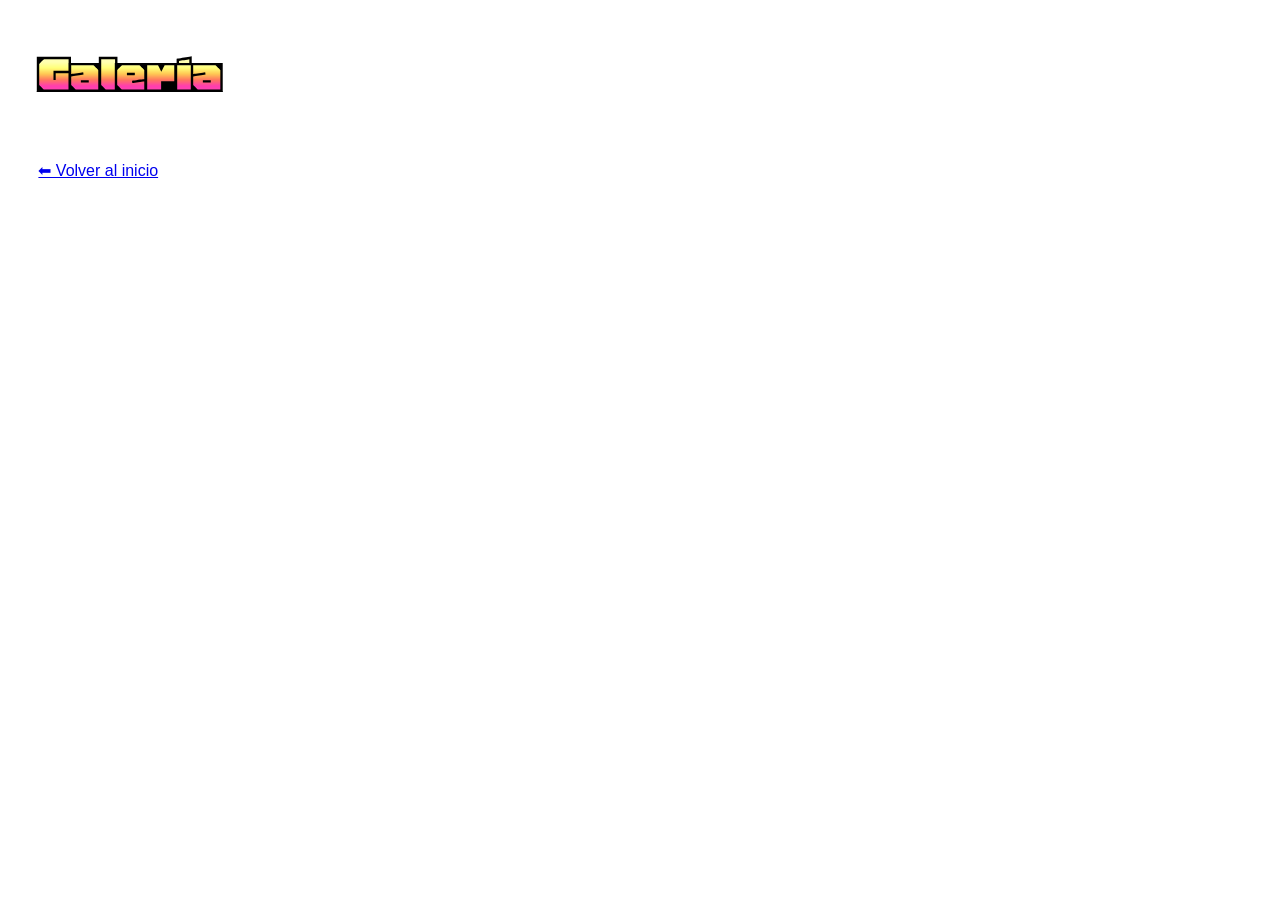
<file: Desarrollo web/The Hobbies Store/galeria.html>
<!DOCTYPE html>
<html lang="es">
<head>
  <meta charset="UTF-8">
  <title>Galería - The Hobbies Store</title>
  <link rel="shortcut icon" href="C:/Users/giaco/OneDrive/Escritorio/Desarrollo web/Aviacion/assets/logos/Tienda de hobbies retro y neón.png" />
  <link href="https://fonts.googleapis.com/css2?family=Honk&display=swap" rel="stylesheet">

<style>
body {
    margin: 3%;
    font-family: Arial, Helvetica, sans-serif;
    color: rgb(255, 255, 255);

    background-image: url("C:\\Users\\giaco\\OneDrive\\Escritorio\\Desarrollo web\\The Hobbies Store\\assets\\logos\\Atardecer retro con palmeras.png");
    background-size: cover;
    background-position: center;
    background-attachment: fixed;
   
}
header {
    display: flex;
    justify-content: space-between;
    align-items: center;
    background-color: rgba(8, 8, 8, 0.6);
    border-bottom: 2px solid red;
    padding: 10px 30px;
    margin-bottom: 30px;
    position: relative; 
}

header img {
    position: absolute;
    left: 50%;
    transform: translateX(-50%);
    width: 90px; 
    height: auto;
}
h1 {
    margin: 0;
    font-family: "Honk", system-ui;
    font-size: 60px;
}   
nav {
    display: flex;
    gap: 15px;
}
nav a {
    text-decoration: none;
    color: rgb(232, 233, 240);
    font-weight: bold;
}

</style>

</head>

<body>

<h1>Galería</h1>

<p>Aquí verás tus productos</p>

<a href="index.html">⬅ Volver al inicio</a>

</body>
</html>
</file>
<file: css/styles.css>
* {
  box-sizing: border-box;
}

body {
  margin: 0;
  padding: 40px;
  min-height: 100vh;
  background-image: url("../assets/fondo-retro.png.png");
  background-size: cover;
  background-position: center;
  background-attachment: fixed;
  backdrop-filter: brightness(0.8);
  color: white;
  font-family: Arial, Helvetica, sans-serif;
  overflow-x: hidden;
}

/* =========================
   HEADER
========================= */
.header {
  display: flex;
  align-items: center;
  justify-content: space-between;
  padding: 8px 35px;
  margin-bottom: 40px;
  background: rgba(0, 0, 0, 0.75);
  border-bottom: 3px solid #ff3131;
  border-radius: 20px;
  box-shadow: 0 0 20px rgba(0, 0, 0, 0.8);
  position: relative;
  z-index: 1000;
}

.header h1 {
  margin: 0;
  font-size: 60px;
  font-family: "Honk", system-ui;
}

.logo-container {
  display: flex;
  align-items: center;
  gap: 20px;
  flex-direction: row;
}

.logo-container h1 {
  margin: 0;
  white-space: nowrap;
}

.logo {
  width: 110px;
  height: auto;
  border-radius: 50%;
  border: 3px solid #ff3131;
  box-shadow: 0 0 15px rgba(255, 49, 49, 0.7);
  transition: 0.3s;
}
.logo:hover {
  transform: scale(1.08);
  box-shadow: 0 0 30px rgb(255, 49, 49);
}

/* =========================
   HEADER ACTIONS (login, cart)
========================= */
.header-actions {
  display: flex;
  align-items: center;
  gap: 15px;
  margin-left: auto;
  margin-right: 15px;
}

.header-actions button {
  background: none;
  border: 2px solid #ff3131;
  border-radius: 50%;
  width: 44px;
  height: 44px;
  display: flex;
  align-items: center;
  justify-content: center;
  cursor: pointer;
  color: white;
  font-size: 20px;
  transition: 0.3s;
  position: relative;
}

.header-actions button:hover {
  background: #ff3131;
  box-shadow: 0 0 15px rgba(255, 49, 49, 0.7);
}

.header-actions .user-name {
  font-size: 13px;
  color: #ff9999;
  max-width: 80px;
  overflow: hidden;
  text-overflow: ellipsis;
  white-space: nowrap;
}

.header-actions .logout-btn {
  background: none;
  border: 1px solid #ff5555;
  border-radius: 8px;
  width: auto;
  height: auto;
  padding: 5px 10px;
  font-size: 12px;
  color: #ff9999;
}

/* Cart badge */
#cart-badge {
  position: absolute;
  top: -6px;
  right: -6px;
  background: #ff3131;
  color: white;
  font-size: 11px;
  font-weight: bold;
  width: 20px;
  height: 20px;
  border-radius: 50%;
  display: none;
  align-items: center;
  justify-content: center;
}

/* =========================
   HAMBURGER BUTTON (Always Visible)
========================= */
.hamburger {
  display: flex;
  flex-direction: column;
  justify-content: center;
  align-items: center;
  gap: 5px;
  background: rgba(0, 0, 0, 0.5);
  border: 2px solid #ff3131;
  border-radius: 12px;
  cursor: pointer;
  padding: 10px 12px;
  z-index: 1002;
  transition: 0.3s;
  box-shadow: 0 0 12px rgba(255, 49, 49, 0.4);
  position: relative;
  flex-shrink: 0;
}

.hamburger:hover {
  background: #ff3131;
  box-shadow: 0 0 20px rgba(255, 49, 49, 0.85);
  transform: scale(1.05);
}

.hamburger span {
  display: block;
  width: 24px;
  height: 3px;
  background: white;
  border-radius: 3px;
  transition: transform 0.3s ease, opacity 0.3s ease;
  transform-origin: center;
}

.hamburger.hamburger-active span:nth-child(1),
.hamburger-active span:nth-child(1) {
  transform: translateY(8px) rotate(45deg);
}

.hamburger.hamburger-active span:nth-child(2),
.hamburger-active span:nth-child(2) {
  opacity: 0;
  transform: scaleX(0);
}

.hamburger.hamburger-active span:nth-child(3),
.hamburger-active span:nth-child(3) {
  transform: translateY(-8px) rotate(-45deg);
}

/* =========================
   OFF-CANVAS NAV DRAWER
========================= */
.nav-menu {
  position: fixed;
  top: 0;
  right: 0;
  width: 320px;
  max-width: 85vw;
  height: 100vh;
  background: rgba(10, 10, 14, 0.98);
  backdrop-filter: blur(16px);
  -webkit-backdrop-filter: blur(16px);
  border-left: 2px solid #ff3131;
  box-shadow: -10px 0 35px rgba(255, 49, 49, 0.35);
  display: flex;
  flex-direction: column;
  padding: 20px 18px 30px;
  gap: 8px;
  z-index: 1002;
  transform: translateX(100%);
  transition: transform 0.35s cubic-bezier(0.2, 0.8, 0.2, 1);
  overflow-y: auto;
}

.nav-menu.nav-open {
  transform: translateX(0);
}

.nav-menu .drawer-header {
  display: flex;
  align-items: center;
  justify-content: space-between;
  font-family: "Honk", system-ui;
  font-size: 32px;
  color: #ff3131;
  margin-bottom: 15px;
  padding-bottom: 12px;
  border-bottom: 1px solid rgba(255, 49, 49, 0.3);
  text-shadow: 0 0 12px rgba(255, 49, 49, 0.6);
  letter-spacing: 1px;
}

.nav-menu .drawer-close {
  background: rgba(255, 49, 49, 0.15);
  border: 1px solid #ff3131;
  color: #fff;
  font-size: 26px;
  line-height: 1;
  width: 38px;
  height: 38px;
  border-radius: 10px;
  cursor: pointer;
  display: flex;
  align-items: center;
  justify-content: center;
  transition: all 0.25s ease;
  font-family: Arial, sans-serif;
}

.nav-menu .drawer-close:hover {
  background: #ff3131;
  color: #fff;
  box-shadow: 0 0 12px rgba(255, 49, 49, 0.8);
  transform: scale(1.05);
}

.nav-menu a {
  display: flex;
  align-items: center;
  gap: 14px;
  text-decoration: none;
  color: #e8e9f0;
  font-size: 17px;
  font-weight: bold;
  padding: 13px 18px;
  border-radius: 12px;
  transition: all 0.25s ease;
  border: 1px solid transparent;
  min-height: 48px;
  cursor: pointer;
}

.nav-menu a i {
  font-size: 20px;
  color: #ff3131;
  transition: transform 0.25s ease, color 0.25s ease;
}

.nav-menu a:hover,
.nav-menu a:focus {
  background: rgba(255, 49, 49, 0.22);
  color: #ffffff;
  border-color: rgba(255, 49, 49, 0.7);
  box-shadow: 0 0 15px rgba(255, 49, 49, 0.4);
  transform: translateX(-4px);
}

.nav-menu a:hover i,
.nav-menu a:focus i {
  color: #ff6666;
  transform: scale(1.2);
}

/* =========================
   NAV BACKDROP OVERLAY
========================= */
.nav-overlay {
  position: fixed;
  inset: 0;
  background: rgba(0, 0, 0, 0.7);
  backdrop-filter: blur(5px);
  -webkit-backdrop-filter: blur(5px);
  opacity: 0;
  visibility: hidden;
  pointer-events: none;
  transition: opacity 0.35s ease, visibility 0.35s ease;
  z-index: 998;
}

.nav-overlay.overlay-open {
  opacity: 1;
  visibility: visible;
  pointer-events: auto;
}

/* =========================
   VOLVER BUTTON
========================= */
.volver {
  display: inline-flex;
  align-items: center;
  gap: 6px;
  padding: 10px 18px;
  border: none;
  border-radius: 12px;
  background: #ff3131;
  color: white;
  font-weight: bold;
  font-size: 14px;
  cursor: pointer;
  transition: 0.3s;
  box-shadow: 0 0 10px rgba(255, 49, 49, 0.4);
}
.volver:hover {
  transform: scale(1.05);
  background: #ff5555;
  box-shadow: 0 0 15px rgba(255, 49, 49, 0.8);
}

/* =========================
   CARDS GRID
========================= */
.cards-container {
  display: grid;
  grid-template-columns: repeat(auto-fit, minmax(230px, 1fr));
  gap: 25px;
}

.card-rc {
  background: rgba(0, 0, 0, 0.45);
  border: 3px solid #ff3131;
  border-radius: 20px;
  overflow: hidden;
  transition: 0.3s;
  box-shadow: 0 0 10px rgba(255, 49, 49, 0.5);
}
.card-rc:hover {
  transform: translateY(-5px);
  box-shadow: 0 0 20px rgba(255, 49, 49, 0.8);
}

/* CENTERED IMAGES FIX */
.card-rc img {
  width: 100%;
  height: 200px;
  object-fit: contain;
  object-position: center;
  background: #111;
  padding: 8px;
  display: block;
}

.card-rc .card-content {
  padding: 15px;
}
.card-rc .card-content h2 {
  margin-top: 0;
  color: #ff3131;
}
.card-rc .card-content p {
  line-height: 1.5;
  font-size: 14px;
}

/* Product price */
.product-price {
  display: block;
  font-size: 22px;
  font-weight: bold;
  color: #00e676;
  margin: 10px 0;
  text-shadow: 0 0 8px rgba(0, 230, 118, 0.5);
}

.card-rc .card-content .buy-btn {
  width: 100%;
  margin-top: 15px;
  padding: 12px;
  border: none;
  border-radius: 12px;
  background: #ff3131;
  color: white;
  font-weight: bold;
  font-size: 15px;
  cursor: pointer;
  transition: 0.3s;
  box-shadow: 0 0 10px rgba(255, 49, 49, 0.5);
}
.card-rc .card-content .buy-btn:hover {
  transform: scale(1.03);
  background: #ff5555;
  box-shadow: 0 0 20px rgba(255, 49, 49, 0.9);
}

.card-content ul {
  list-style: none;
  padding: 0;
  margin-top: 15px;
}
.card-content ul li {
  margin-bottom: 8px;
  background: rgba(255, 255, 255, 0.08);
  padding: 8px 12px;
  border-radius: 8px;
  font-size: 14px;
  transition: 0.3s;
}
.card-content ul li:hover {
  background: rgba(255, 49, 49, 0.3);
  transform: translateX(5px);
}

/* =========================
   TANKS PAGE - override
========================= */
.tanks-page .card-rc img {
  width: 100%;
  height: 200px;
  object-fit: contain;
  object-position: center;
  background: #111;
  padding: 8px;
}

/* =========================
   FEATURED CARD (index)
========================= */
.featured-card {
  display: flex;
  flex-direction: row;
  justify-content: space-between;
  align-items: center;
  gap: 40px;
  padding: 30px;
  background: rgba(0, 0, 0, 0.45);
  border: 3px solid #ff3131;
  border-radius: 25px;
  margin-top: 40px;
}

.featured-text {
  flex: 1;
}
.featured-text h2 {
  color: #ff3131;
  font-size: 42px;
  margin-bottom: 20px;
}
.featured-text p {
  line-height: 1.7;
  margin-bottom: 20px;
}

.featured-image {
  flex: 1;
  display: flex;
  justify-content: center;
  align-items: center;
}
.featured-image img {
  width: 100%;
  max-width: 500px;
  height: auto;
  border-radius: 20px;
  -o-object-fit: cover;
     object-fit: cover;
  display: block;
  border: 3px solid #ff3131;
  box-shadow: 0 0 15px rgba(255, 49, 49, 0.6);
  transition: 0.3s;
}
.featured-image img:hover {
  transform: scale(1.03);
  box-shadow: 0 0 30px rgb(255, 49, 49);
}

/* =========================
   LOGIN MODAL
========================= */
.login-modal {
  position: fixed;
  top: 0; left: 0;
  width: 100%; height: 100%;
  background: rgba(0, 0, 0, 0.8);
  display: none;
  justify-content: center;
  align-items: center;
  z-index: 2000;
  backdrop-filter: blur(6px);
}
.login-modal.modal-open {
  display: flex;
}

.login-modal-content {
  background: linear-gradient(145deg, #1a1a2e, #16213e);
  border: 3px solid #ff3131;
  border-radius: 20px;
  padding: 35px;
  width: 90%;
  max-width: 400px;
  position: relative;
  box-shadow: 0 0 40px rgba(255, 49, 49, 0.4);
  animation: modalSlideIn 0.3s ease;
}

@keyframes modalSlideIn {
  from { transform: translateY(-30px); opacity: 0; }
  to   { transform: translateY(0); opacity: 1; }
}

.login-modal-content h2 {
  color: #ff3131;
  margin-top: 0;
  text-align: center;
  font-size: 26px;
}

.login-modal-content .modal-close {
  position: absolute;
  top: 12px; right: 16px;
  background: none;
  border: none;
  color: white;
  font-size: 28px;
  cursor: pointer;
  transition: 0.3s;
}
.login-modal-content .modal-close:hover {
  color: #ff3131;
}

.login-modal-content label {
  display: block;
  margin-top: 15px;
  margin-bottom: 5px;
  color: #ccc;
  font-size: 14px;
}

.login-modal-content input {
  width: 100%;
  padding: 12px 15px;
  border: 2px solid rgba(255, 49, 49, 0.3);
  border-radius: 10px;
  background: rgba(255, 255, 255, 0.08);
  color: white;
  font-size: 15px;
  outline: none;
  transition: 0.3s;
}
.login-modal-content input:focus {
  border-color: #ff3131;
  box-shadow: 0 0 10px rgba(255, 49, 49, 0.3);
}

.login-modal-content .login-submit {
  width: 100%;
  padding: 14px;
  border: none;
  border-radius: 12px;
  background: #ff3131;
  color: white;
  font-size: 16px;
  font-weight: bold;
  cursor: pointer;
  margin-top: 20px;
  transition: 0.3s;
}
.login-modal-content .login-submit:hover {
  background: #ff5555;
  box-shadow: 0 0 15px rgba(255, 49, 49, 0.7);
}

.login-modal-content .switch-form {
  text-align: center;
  margin-top: 15px;
  font-size: 14px;
  color: #aaa;
}
.login-modal-content .switch-form a {
  color: #ff3131;
  text-decoration: none;
  font-weight: bold;
}
.login-modal-content .switch-form a:hover {
  text-decoration: underline;
}

/* =========================
   CART PANEL (sidebar)
========================= */
.cart-panel {
  position: fixed;
  top: 0;
  right: -420px;
  width: 400px;
  max-width: 90vw;
  height: 100%;
  background: linear-gradient(180deg, #1a1a2e, #0f0f1a);
  border-left: 3px solid #ff3131;
  z-index: 3000;
  transition: right 0.35s ease;
  display: flex;
  flex-direction: column;
  box-shadow: -5px 0 30px rgba(0, 0, 0, 0.6);
}
.cart-panel.cart-open {
  right: 0;
}

.cart-panel-header {
  display: flex;
  justify-content: space-between;
  align-items: center;
  padding: 20px 25px;
  border-bottom: 2px solid rgba(255, 49, 49, 0.3);
}

.cart-panel-header h2 {
  margin: 0;
  color: #ff3131;
  font-size: 22px;
}

.cart-panel-header .cart-close-btn {
  background: none;
  border: none;
  color: white;
  font-size: 26px;
  cursor: pointer;
  transition: 0.3s;
}
.cart-panel-header .cart-close-btn:hover {
  color: #ff3131;
}

.cart-panel-body {
  flex: 1;
  overflow-y: auto;
  padding: 15px 25px;
}

.cart-empty {
  text-align: center;
  color: #888;
  margin-top: 60px;
  font-size: 16px;
}

.cart-item {
  display: flex;
  justify-content: space-between;
  align-items: center;
  padding: 12px;
  margin-bottom: 10px;
  background: rgba(255, 255, 255, 0.06);
  border-radius: 12px;
  border: 1px solid rgba(255, 49, 49, 0.2);
}

.cart-item-info {
  display: flex;
  flex-direction: column;
  gap: 4px;
}
.cart-item-info strong {
  font-size: 14px;
  color: #fff;
}
.cart-item-info span {
  font-size: 13px;
  color: #00e676;
}

.cart-item-actions {
  display: flex;
  align-items: center;
  gap: 8px;
}

.cart-qty-btn {
  width: 28px;
  height: 28px;
  border: 1px solid #ff3131;
  border-radius: 6px;
  background: rgba(255, 49, 49, 0.15);
  color: white;
  font-size: 16px;
  cursor: pointer;
  display: flex;
  align-items: center;
  justify-content: center;
  transition: 0.3s;
}
.cart-qty-btn:hover {
  background: #ff3131;
}

.cart-remove-btn {
  width: 28px;
  height: 28px;
  border: none;
  border-radius: 6px;
  background: rgba(255, 0, 0, 0.2);
  color: #ff5555;
  font-size: 14px;
  cursor: pointer;
  transition: 0.3s;
}
.cart-remove-btn:hover {
  background: #ff3131;
  color: white;
}

.cart-panel-footer {
  padding: 20px 25px;
  border-top: 2px solid rgba(255, 49, 49, 0.3);
}

.cart-total {
  font-size: 18px;
  font-weight: bold;
  color: #00e676;
  margin-bottom: 12px;
}

.cart-clear-btn {
  width: 100%;
  padding: 12px;
  border: 2px solid #ff3131;
  border-radius: 12px;
  background: transparent;
  color: #ff3131;
  font-weight: bold;
  font-size: 15px;
  cursor: pointer;
  transition: 0.3s;
}
.cart-clear-btn:hover {
  background: #ff3131;
  color: white;
}

/* =========================
   FOOTER BASE STYLES
========================= */
footer {
  display: flex;
  justify-content: space-between;
  align-items: center;
  background-color: rgba(8, 8, 8, 0.7);
  border-bottom: 2px solid #ff3131;
  padding: 15px 25px;
  margin-top: 40px;
  border-radius: 15px;
  flex-wrap: wrap;
  gap: 15px;
}

.footer-left {
  flex: 1;
  min-width: 200px;
}

.footer-center {
  flex: 1;
  text-align: center;
  min-width: 250px;
}

.footer-right {
  flex: 1;
  text-align: right;
  min-width: 200px;
}

.footer-right i {
  font-size: 32px;
  margin-left: 18px;
  color: white;
  transition: 0.3s;
}

.footer-right i:hover {
  color: #ff3131;
  text-shadow: 0 0 10px rgba(255, 49, 49, 0.8);
}

footer img {
  width: 20px;
  height: auto;
  margin-left: 10px;
}

footer iframe {
  max-width: 100%;
}

/* =========================
   CONTACT FORM
========================= */
.formulario {
  background: rgba(18, 18, 26, 0.75);
  border: 2px solid #ff3131;
  border-radius: 20px;
  padding: 30px;
  max-width: 600px;
  margin: 20px auto 40px;
  box-shadow: 0 0 20px rgba(255, 49, 49, 0.25);
}
.formulario form {
  display: flex;
  flex-direction: column;
}
.formulario label {
  font-weight: bold;
  color: #ff9999;
  margin-bottom: 6px;
  font-size: 15px;
}
.formulario input,
.formulario textarea {
  width: 100%;
  padding: 12px 14px;
  border: 2px solid rgba(255, 49, 49, 0.35);
  border-radius: 10px;
  background: rgba(255, 255, 255, 0.08);
  color: white;
  font-size: 15px;
  margin-bottom: 16px;
  outline: none;
  transition: 0.3s;
  box-sizing: border-box;
}
.formulario input:focus,
.formulario textarea:focus {
  border-color: #ff3131;
  box-shadow: 0 0 10px rgba(255, 49, 49, 0.5);
  background: rgba(255, 255, 255, 0.12);
}
.formulario button[type="submit"] {
  padding: 14px 25px;
  background: #ff3131;
  color: white;
  border: none;
  border-radius: 12px;
  font-size: 16px;
  font-weight: bold;
  cursor: pointer;
  transition: 0.3s;
  box-shadow: 0 0 15px rgba(255, 49, 49, 0.4);
}
.formulario button[type="submit"]:hover {
  background: #ff5555;
  box-shadow: 0 0 20px rgba(255, 49, 49, 0.8);
  transform: scale(1.02);
}
@media (max-width: 480px) {
  .formulario {
    padding: 20px 16px;
    margin: 15px auto 30px;
  }
}

/* =========================
   RESPONSIVE – TABLET & MOBILE
========================= */
@media (max-width: 992px) {
  body {
    padding: 15px;
  }

  /* Header layout */
  .header {
    padding: 10px 18px;
    gap: 12px;
  }

  .header h1 {
    font-size: 32px;
  }

  .logo {
    width: 60px;
  }

  .header-actions {
    margin-right: 10px;
    gap: 10px;
  }

  /* Volver button */
  .volver {
    position: relative;
    top: auto;
    right: auto;
    margin-bottom: 20px;
  }

  /* Featured */
  .featured-card {
    flex-direction: column;
    text-align: center;
    padding: 20px;
    gap: 25px;
  }
  .featured-text {
    width: 100%;
  }
  .featured-text h2 {
    font-size: 28px;
  }
  .featured-text ul {
    text-align: left;
  }
  .featured-image {
    width: 100%;
  }
  .featured-image img {
    max-width: 100%;
  }

  /* Footer */
  footer {
    flex-direction: column;
    gap: 20px;
    text-align: center;
  }
  .footer-right {
    text-align: center;
  }

  /* Cards */
  .cards-container {
    grid-template-columns: repeat(auto-fit, minmax(240px, 1fr));
  }
}

@media (max-width: 480px) {
  .header {
    padding: 8px 12px;
    gap: 8px;
  }
  .header h1 {
    font-size: 20px;
  }
  .logo {
    width: 42px;
  }
  .cards-container {
    grid-template-columns: 1fr;
  }
  .header-actions {
    margin-right: 6px;
    gap: 6px;
  }
  .header-actions button {
    width: 36px;
    height: 36px;
    font-size: 16px;
  }
  .hamburger {
    padding: 6px 8px;
  }
  .hamburger span {
    width: 20px;
  }
  .nav-menu {
    width: 85vw;
    max-width: 320px;
    padding: 18px 14px 25px;
  }
  .nav-menu .drawer-header {
    font-size: 26px;
    margin-bottom: 12px;
    padding-bottom: 10px;
  }
  .nav-menu a {
    font-size: 16px;
    padding: 11px 14px;
    gap: 12px;
  }
}

/* =========================
   CATEGORY SHORTCUTS GRID
========================= */
.categories-nav {
  margin: 30px 0 45px;
}
.categories-nav h3 {
  font-family: "Honk", system-ui;
  font-size: 32px;
  color: #ff3131;
  text-align: center;
  margin-bottom: 20px;
  text-shadow: 0 0 12px rgba(255, 49, 49, 0.6);
}
.category-cards {
  display: grid;
  grid-template-columns: repeat(auto-fit, minmax(200px, 1fr));
  gap: 18px;
}
.cat-card {
  display: flex;
  flex-direction: column;
  align-items: center;
  justify-content: center;
  padding: 22px 15px;
  background: rgba(18, 18, 26, 0.85);
  border: 2px solid #ff3131;
  border-radius: 18px;
  text-decoration: none;
  color: white;
  transition: all 0.3s ease;
  box-shadow: 0 0 12px rgba(255, 49, 49, 0.3);
}
.cat-card i {
  font-size: 36px;
  color: #ff3131;
  margin-bottom: 10px;
  transition: transform 0.3s ease, color 0.3s ease;
}
.cat-card span {
  font-size: 18px;
  font-weight: bold;
  letter-spacing: 0.5px;
}
.cat-card:hover {
  transform: translateY(-6px);
  background: rgba(255, 49, 49, 0.2);
  border-color: #ff5555;
  box-shadow: 0 0 25px rgba(255, 49, 49, 0.7);
  color: #ffffff;
}
.cat-card:hover i {
  transform: scale(1.18);
  color: #ff8888;
}

@media (max-width: 480px) {
  .category-cards {
    grid-template-columns: repeat(2, 1fr);
    gap: 12px;
  }
  .cat-card {
    padding: 16px 10px;
  }
  .cat-card i {
    font-size: 28px;
    margin-bottom: 6px;
  }
  .cat-card span {
    font-size: 15px;
  }
}

@media (max-width: 900px) {
  .featured-card {
    flex-direction: column;
  }
}
/*# sourceMappingURL=styles.css.map */
</file>
